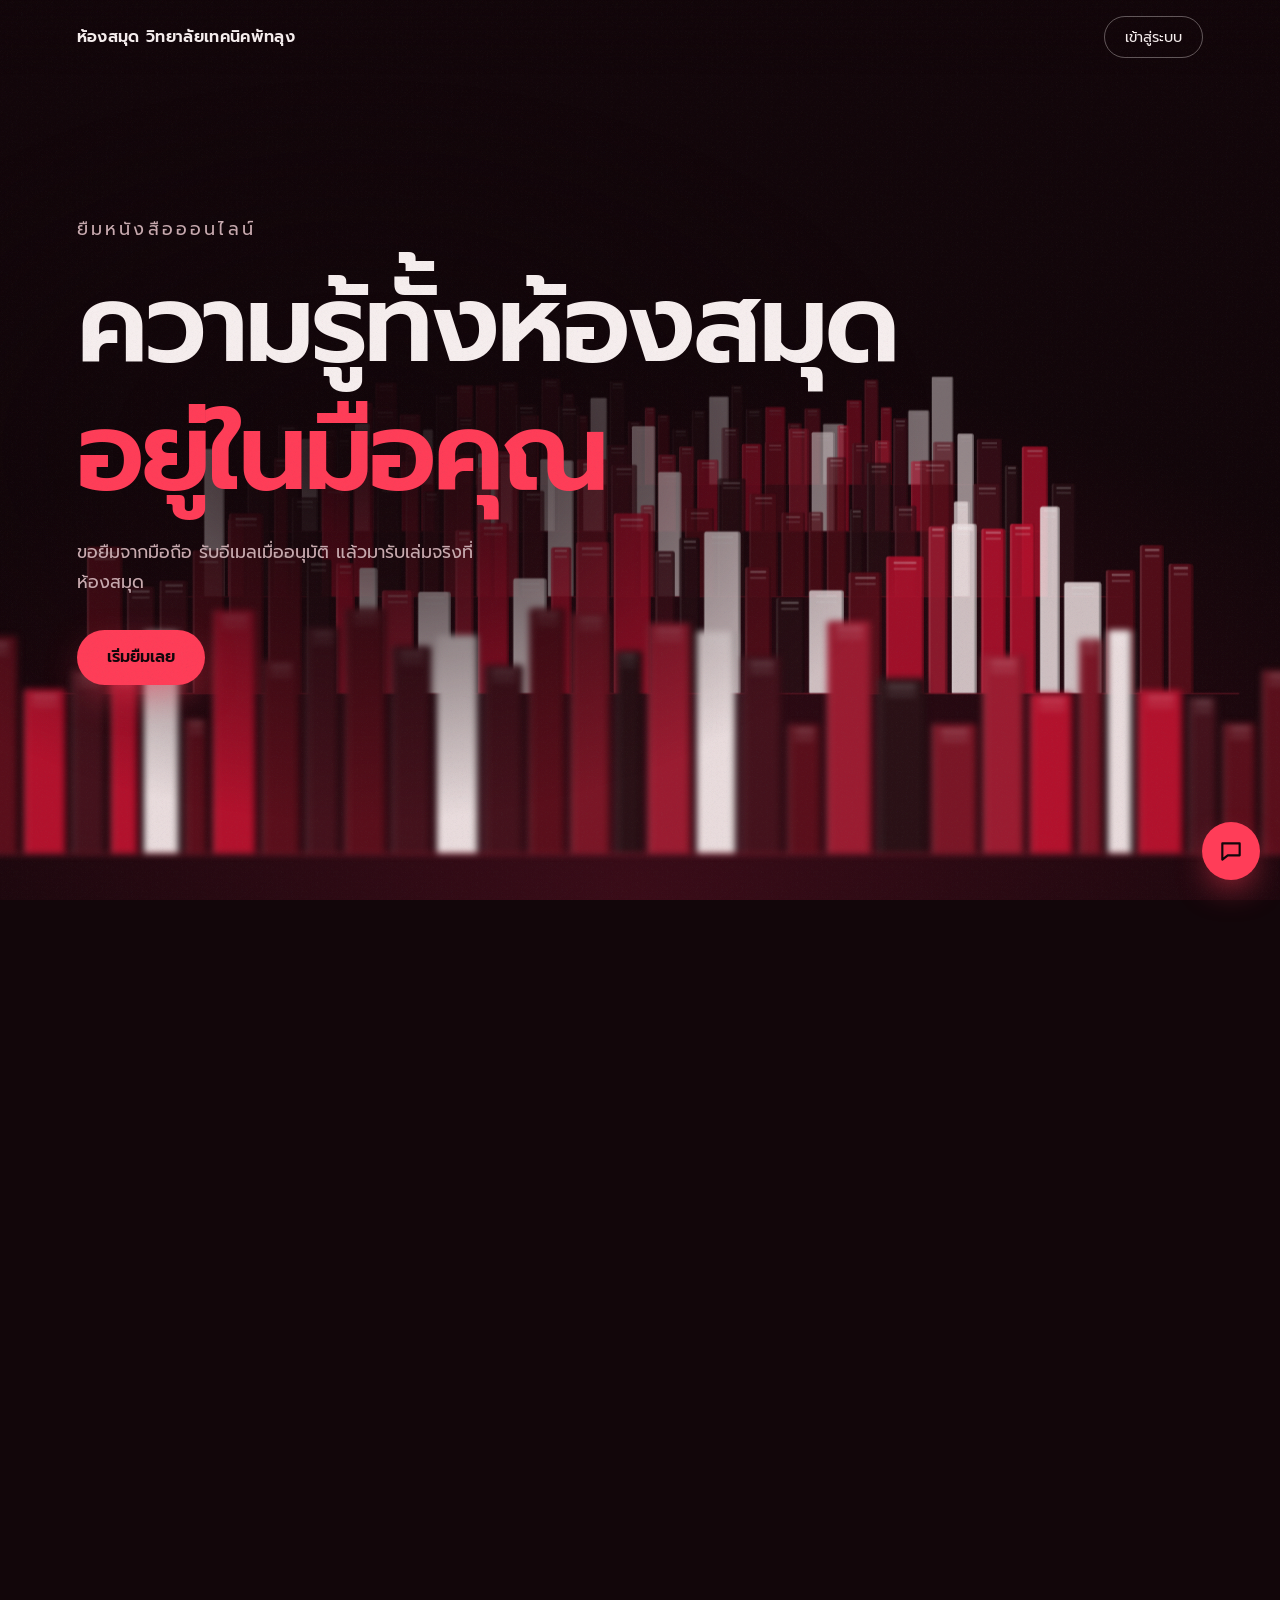
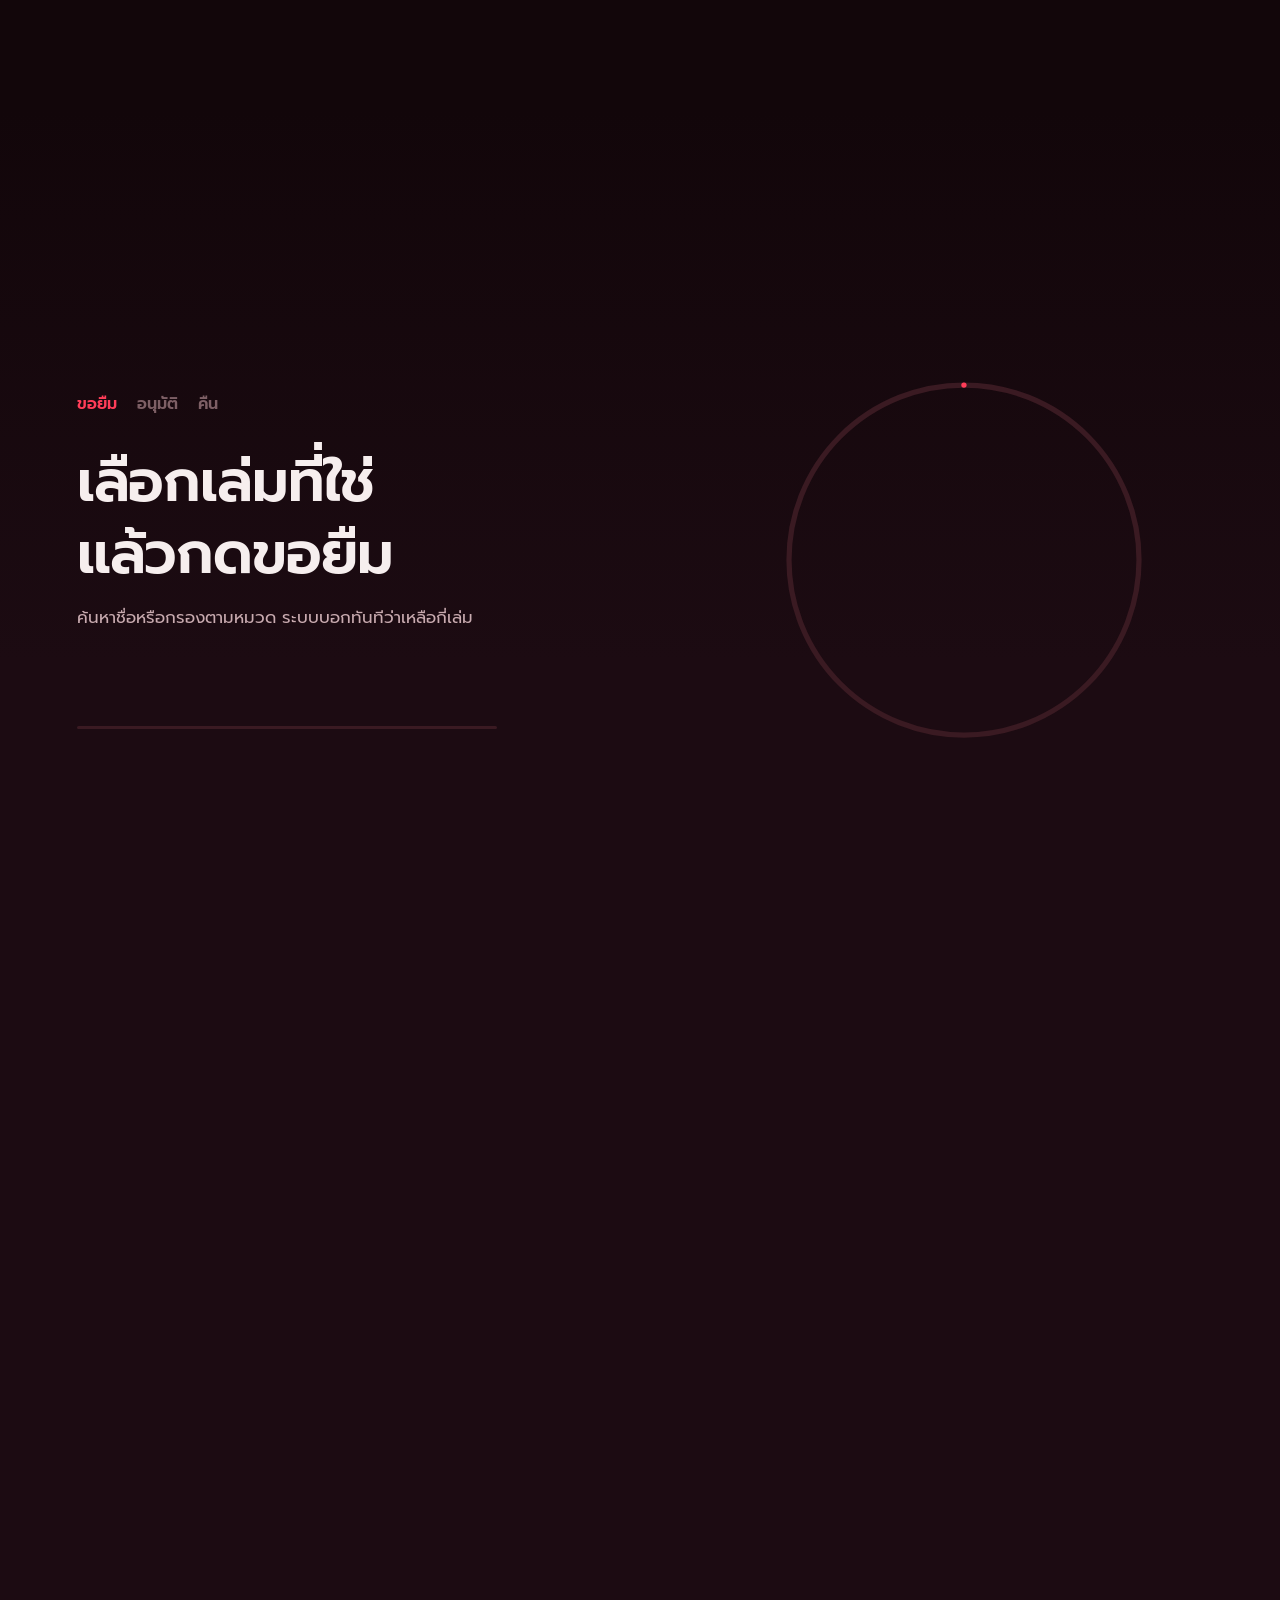
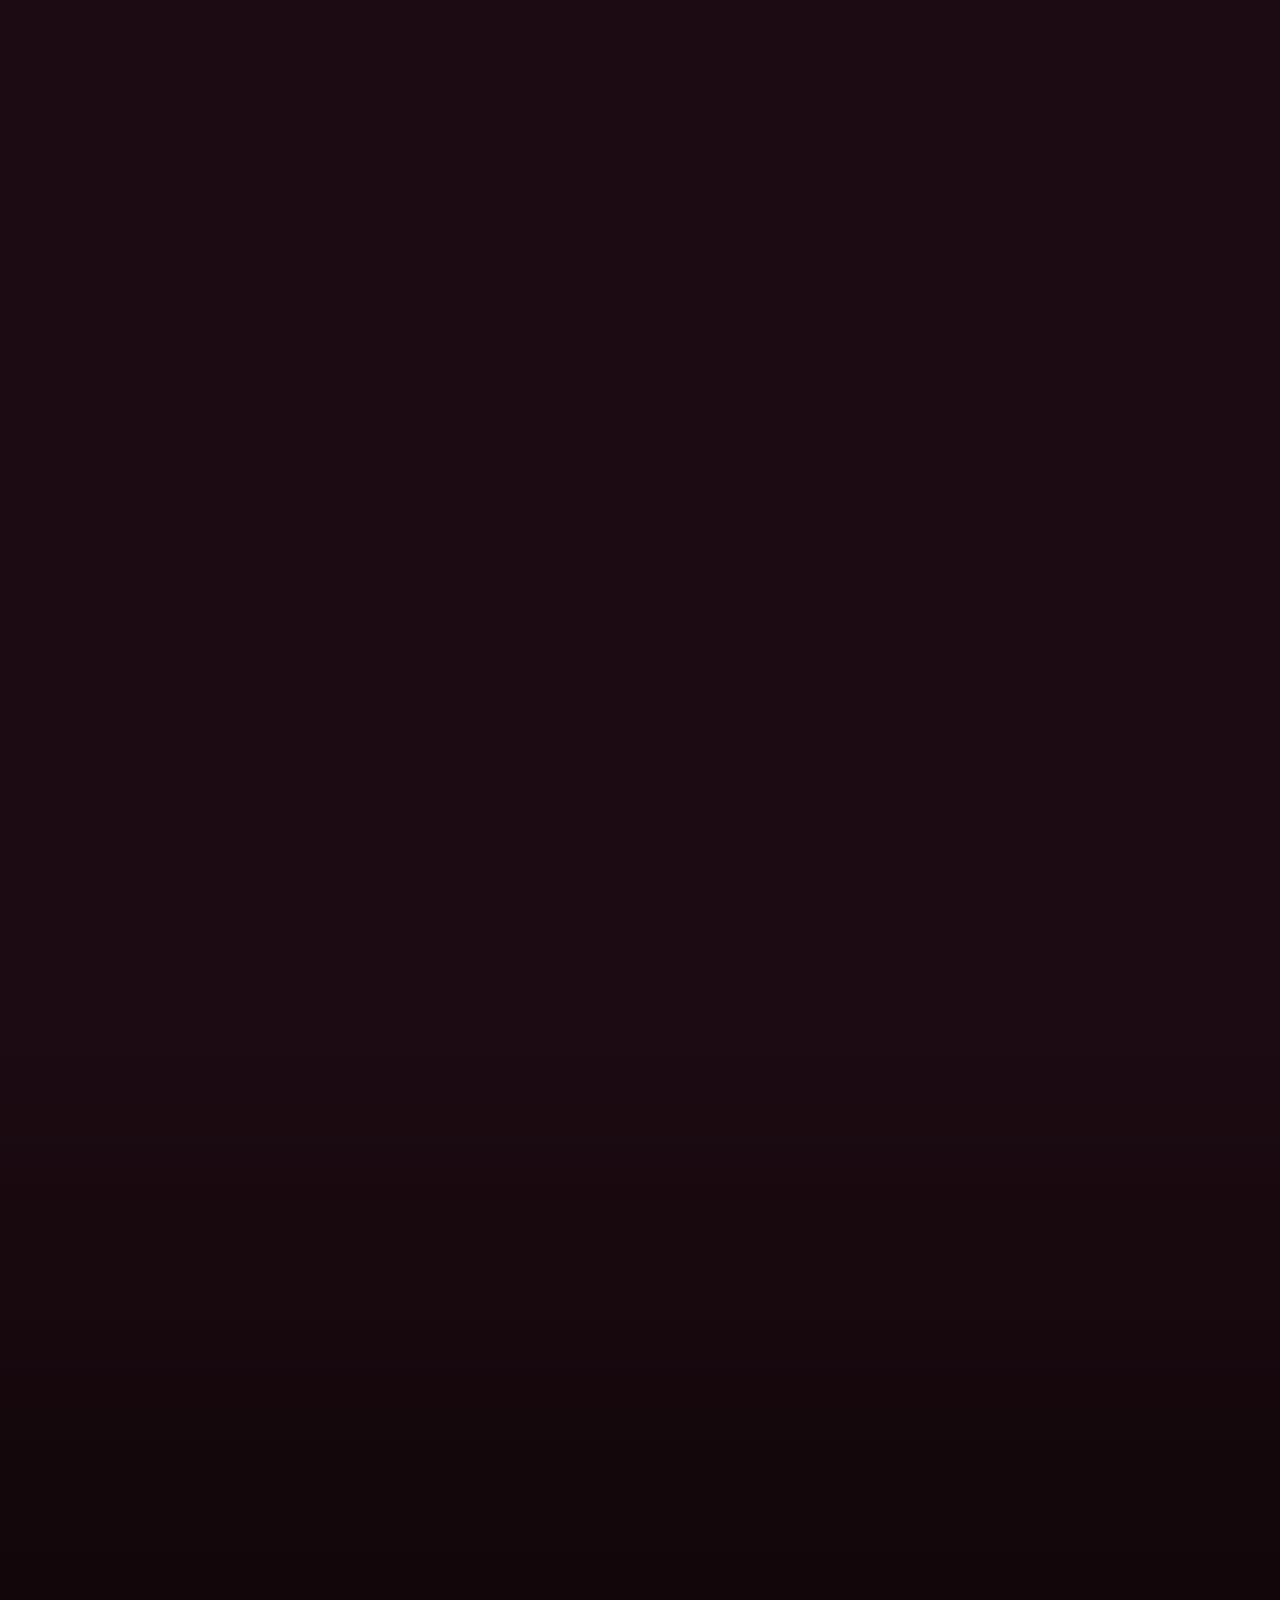
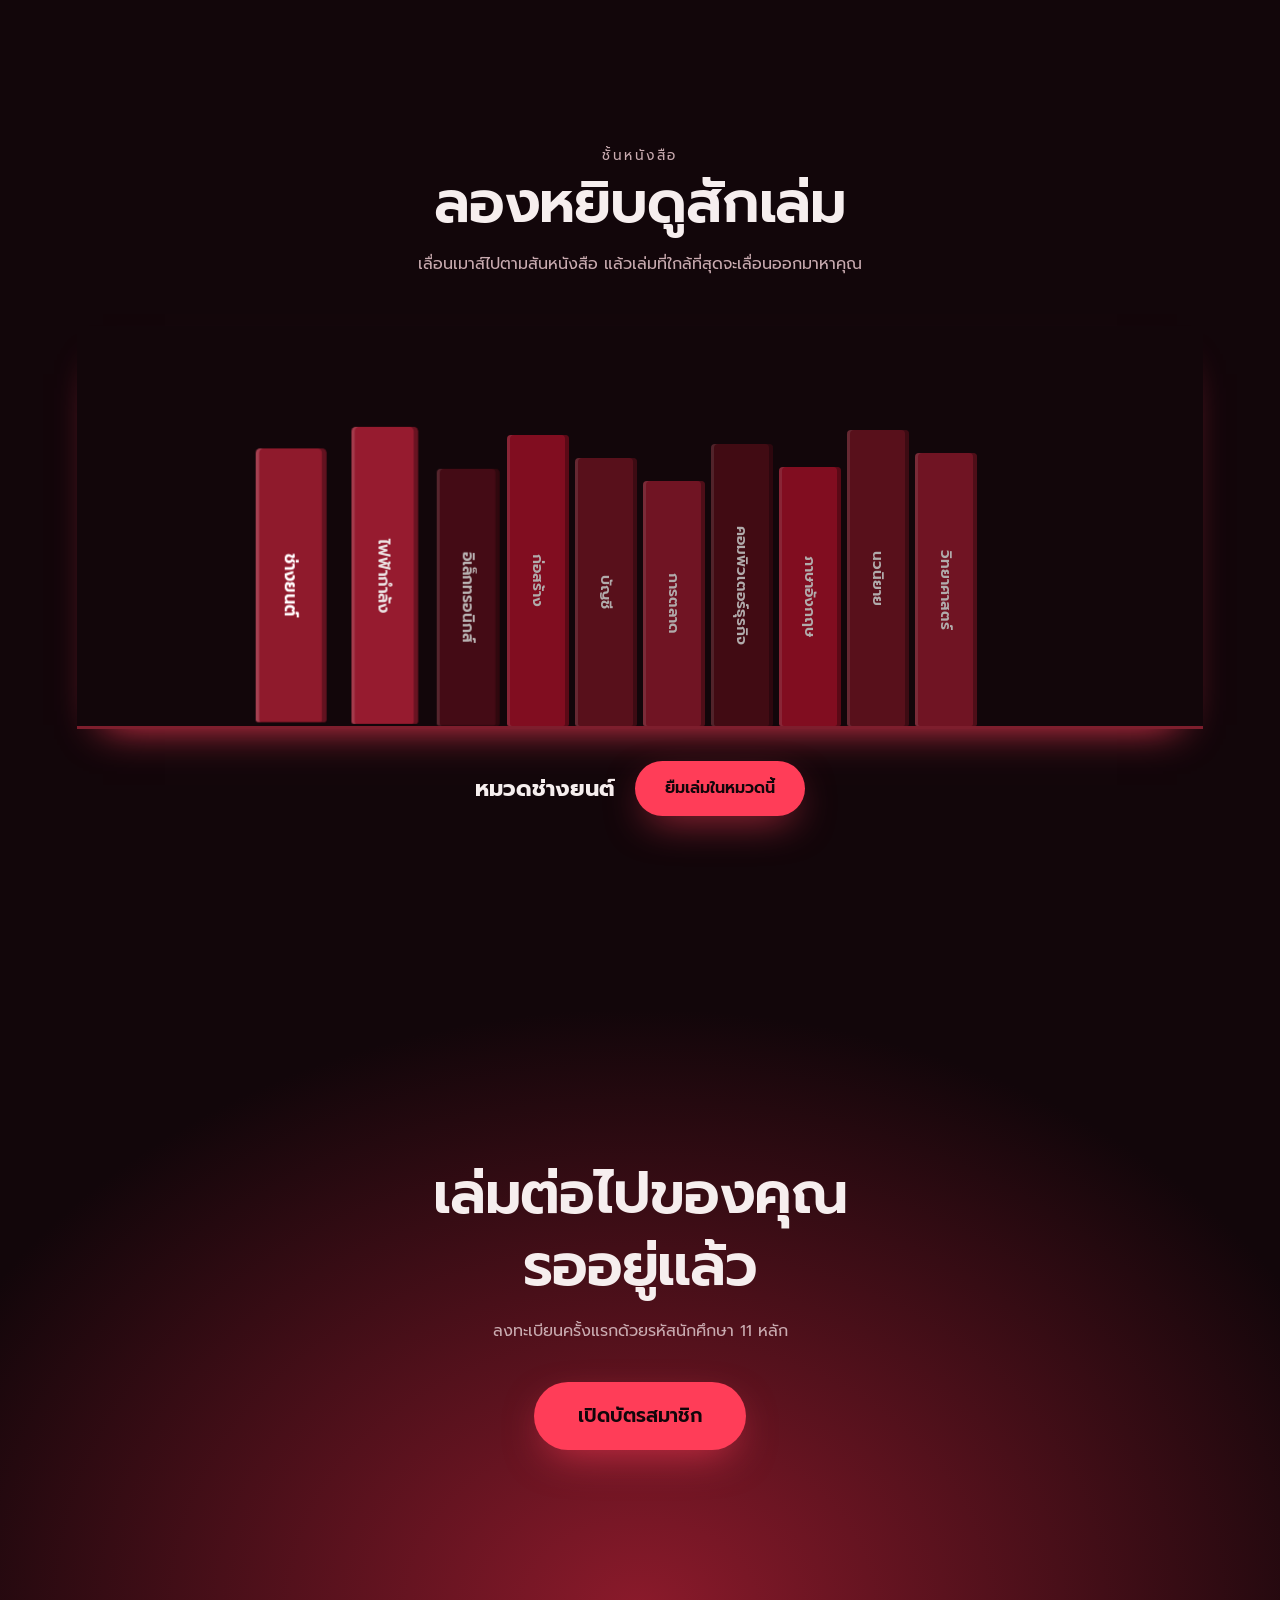
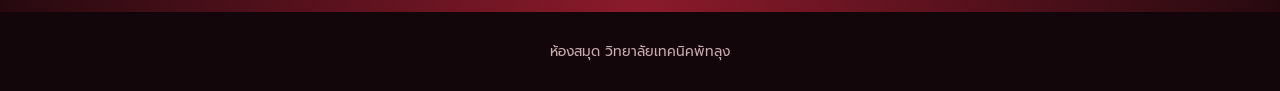
<file: index.html>
<!doctype html><html lang="th"><head><meta charset="utf-8"><meta name="viewport" content="width=device-width,initial-scale=1"><meta name="theme-color" content="#12060a"><title>ห้องสมุด วิทยาลัยเทคนิคพัทลุง</title>
<link href="https://fonts.googleapis.com/css2?family=Prompt:wght@400;600&display=swap" rel="stylesheet">
<style>
:root{--bg:#12060a;--bg2:#1c0b12;--ink:#f6eeee;--mut:#c9abb0;--red:#ff3d58;--wine:#8b1a2b;--p:0;--f:0;--mx:0;--my:0}
*{box-sizing:border-box;margin:0}html{scroll-behavior:smooth}
body{background:var(--bg);color:var(--ink);font-family:Prompt,'Noto Sans Thai',sans-serif;line-height:1.7;overflow-x:hidden}
body::after{content:"";position:fixed;inset:0;pointer-events:none;opacity:.07;z-index:20;background:url("data:image/svg+xml,%3Csvg xmlns='http://www.w3.org/2000/svg' width='160' height='160'%3E%3Cfilter id='n'%3E%3CfeTurbulence baseFrequency='.8'/%3E%3C/filter%3E%3Crect width='100%25' height='100%25' filter='url(%23n)'/%3E%3C/svg%3E")}
a{color:inherit;text-decoration:none}
.nv{position:fixed;top:0;left:0;right:0;z-index:10;display:flex;justify-content:space-between;align-items:center;padding:16px 6vw;background:linear-gradient(rgba(18,6,10,.85),transparent)}
.nv b{font-weight:600;letter-spacing:.02em}
.nv a{border:1px solid rgba(246,238,238,.35);border-radius:99px;padding:8px 20px;font-size:.9rem;transition:.2s}.nv a:hover{background:var(--ink);color:var(--bg)}
.eye{color:var(--mut);font-size:.85rem;letter-spacing:.18em;margin-bottom:16px}
.btn{display:inline-block;background:var(--red);color:var(--bg);font-weight:600;border-radius:99px;padding:14px 30px;transition:transform .2s,box-shadow .3s;box-shadow:0 14px 40px -12px rgba(255,61,88,.7)}
.btn:hover{transform:translate(var(--tx,0),var(--ty,0)) scale(1.04)}
/* hero: camera flies down the aisle */
.hero{height:190vh}.pin{position:sticky;top:0;height:100vh;overflow:hidden}
.stage{position:absolute;inset:0;perspective:800px;background:radial-gradient(70% 60% at 50% 100%,#3a0c18,var(--bg))}
.world{position:absolute;inset:0;transform-style:preserve-3d;transform:translateZ(calc(var(--p)*640px)) rotateX(calc(var(--my)*3deg)) rotateY(calc(var(--mx)*4deg))}
.row{position:absolute;left:-12%;right:-12%;bottom:calc(5vh + var(--r)*9vh);display:flex;gap:6px;align-items:flex-end;justify-content:center;transform:translateZ(var(--z));filter:blur(var(--b));border-bottom:2px solid rgba(255,61,88,.35);opacity:calc(1 - var(--r)*.13)}
.row:first-child{opacity:calc(1 - var(--p)*1.8)}
.row i{flex:none;width:var(--w);height:var(--h);background:var(--c);border-radius:3px 3px 1px 1px;box-shadow:inset 3px 0 0 rgba(255,255,255,.1),inset -3px 0 0 rgba(0,0,0,.28)}
.row i::after{content:"";display:block;margin:14% auto 0;width:60%;height:3px;background:rgba(255,255,255,.32);box-shadow:0 8px 0 rgba(255,255,255,.18)}
.stage::after{content:"";position:absolute;inset:0;background:radial-gradient(ellipse 60% 55% at 28% 50%,rgba(18,6,10,.88),transparent 75%)}
.copy{position:absolute;inset:0;z-index:2;display:grid;align-content:center;padding:0 6vw;opacity:calc(1 - var(--p)*2.1);transform:translateY(calc(var(--p)*-50px));filter:blur(calc(var(--p)*8px))}
h1{font-size:clamp(2.6rem,8.5vw,7rem);line-height:1.18;font-weight:600;letter-spacing:-.03em}h1 em{font-style:normal;color:var(--red)}
.copy p{max-width:34ch;color:var(--mut);margin:20px 0 32px;font-size:1.1rem}
/* chapters: the scroll advances the argument */
.flow{height:340vh;background:linear-gradient(var(--bg),var(--bg2) 18%,var(--bg2) 82%,var(--bg))}
.flow .pin{display:grid;grid-template-columns:1.1fr .9fr;align-items:center;gap:5vw;padding:0 6vw}
.tabs2{display:flex;gap:20px;margin-bottom:28px}.tabs2 span{color:#7d5f65;transition:.4s;font-weight:600}
.steps{position:relative;height:260px}
.steps article{position:absolute;inset:0;opacity:0;transform:translateY(28px);filter:blur(6px);transition:.6s}
h2{font-size:clamp(1.9rem,5vw,3.6rem);line-height:1.25;font-weight:600;letter-spacing:-.02em}
.steps p{color:var(--mut);margin-top:14px;max-width:40ch;font-size:1.05rem}
#pin[data-i="0"] article:nth-child(1),#pin[data-i="1"] article:nth-child(2),#pin[data-i="2"] article:nth-child(3){opacity:1;transform:none;filter:none}
#pin[data-i="0"] .tabs2 span:nth-child(1),#pin[data-i="1"] .tabs2 span:nth-child(2),#pin[data-i="2"] .tabs2 span:nth-child(3){color:var(--red)}
.rail{height:3px;background:#3a1a22;border-radius:9px;max-width:420px;margin-top:20px}.rail i{display:block;height:100%;width:calc(var(--f)*100%);background:var(--red);border-radius:9px}
.vis{position:relative;aspect-ratio:1;max-width:420px;justify-self:center;width:100%}
.vis svg{position:absolute;inset:0;width:100%;height:100%;fill:none;stroke:var(--ink);stroke-width:1.5;stroke-linecap:round;stroke-linejoin:round}
.vis .ico{opacity:0;transform:scale(.85);transition:.6s;transform-origin:center}
#pin[data-i="0"] .ico:nth-of-type(1),#pin[data-i="1"] .ico:nth-of-type(2),#pin[data-i="2"] .ico:nth-of-type(3){opacity:1;transform:none}
.ring{stroke:var(--red);stroke-width:3;stroke-dasharray:628;stroke-dashoffset:calc(628 - var(--f)*628);transform:rotate(-90deg);transform-origin:center}
/* signature: pull a spine off the shelf */
.shelf{padding:18vh 6vw 14vh;text-align:center;background:var(--bg)}
.shelf p{color:var(--mut);margin:12px auto 0;max-width:46ch}
.wrap{margin-top:48px;border-bottom:3px solid rgba(255,61,88,.45);box-shadow:0 22px 40px -26px var(--red)}
.rack{display:flex;justify-content:center;gap:6px;perspective:1300px;height:400px;align-items:flex-end;padding:70px 4vw 0;overflow-x:auto}
.sp{flex:none;width:62px;height:calc(240px + var(--h)*1px);background:var(--c);border:0;border-radius:4px 4px 2px 2px;color:var(--ink);font:600 .95rem Prompt,sans-serif;writing-mode:vertical-rl;padding:18px 0;cursor:pointer;box-shadow:inset 3px 0 0 rgba(255,255,255,.14),inset -4px 0 0 rgba(0,0,0,.3);transform:translateZ(calc(var(--d,0)*160px)) translateY(calc(var(--d,0)*-28px));transition:transform .25s ease-out,filter .25s;filter:brightness(calc(.72 + var(--d,0)*.45))}
.read{margin-top:32px;display:flex;gap:20px;justify-content:center;align-items:center;flex-wrap:wrap}.read b{font-size:1.4rem}
/* close */
.end{text-align:center;padding:24vh 6vw 18vh;background:radial-gradient(60% 90% at 50% 100%,var(--wine),var(--bg))}
.end p{color:var(--mut);margin:16px 0 36px}.end .btn{font-size:1.2rem;padding:18px 44px}
footer{padding:28px 6vw;color:var(--mut);font-size:.85rem;text-align:center;background:var(--bg)}
@media(max-width:800px){.flow .pin{grid-template-columns:1fr;align-content:center;gap:12px}.vis{order:-1;max-width:200px}.steps{height:230px}.sp{width:52px}}
@media(prefers-reduced-motion:reduce){*{transition:none!important}}
</style></head><body>
<nav class="nv"><b>ห้องสมุด วิทยาลัยเทคนิคพัทลุง</b><a href="login.html">เข้าสู่ระบบ</a></nav>
<header class="hero" id="hero"><div class="pin"><div class="stage"><div class="world" id="world"></div></div>
<div class="copy"><p class="eye" style="margin:0 0 16px">ยืมหนังสือออนไลน์</p><h1>ความรู้ทั้งห้องสมุด<br><em>อยู่ในมือคุณ</em></h1><p>ขอยืมจากมือถือ รับอีเมลเมื่ออนุมัติ แล้วมารับเล่มจริงที่ห้องสมุด</p><div><a class="btn" href="login.html">เริ่มยืมเลย</a></div></div></div></header>
<section class="flow" id="flow"><div class="pin" id="pin" data-i="0"><div><div class="tabs2"><span>ขอยืม</span><span>อนุมัติ</span><span>คืน</span></div>
<div class="steps"><article><h2>เลือกเล่มที่ใช่<br>แล้วกดขอยืม</h2><p>ค้นหาชื่อหรือกรองตามหมวด ระบบบอกทันทีว่าเหลือกี่เล่ม</p></article>
<article><h2>แอดมินอนุมัติ<br>อีเมลถึงคุณ</h2><p>เลขที่การยืม วันยืม และวันคืน ส่งเข้าอีเมลของคุณทันที</p></article>
<article><h2>รับเล่มจริง<br>คืนตามกำหนด</h2><p>คืนที่ห้องสมุด แอดมินกดรับคืน คุณได้อีเมลยืนยันอีกครั้ง</p></article></div>
<div class="rail"><i></i></div></div>
<div class="vis"><svg viewBox="0 0 240 240"><circle cx="120" cy="120" r="100" stroke="#3a1a22" stroke-width="3"/><circle class="ring" cx="120" cy="120" r="100"/></svg>
<svg class="ico" viewBox="0 0 24 24" style="padding:30%"><path d="M4 4h12a4 4 0 014 4v13H8a4 4 0 01-4-4zM4 17a4 4 0 014-4h12"/></svg>
<svg class="ico" viewBox="0 0 24 24" style="padding:30%"><path d="M5 12l5 5 9-10"/></svg>
<svg class="ico" viewBox="0 0 24 24" style="padding:30%"><path d="M9 14L4 9l5-5M4 9h10a6 6 0 010 12h-3"/></svg></div></div></section>
<section class="shelf"><p class="eye">ชั้นหนังสือ</p><h2>ลองหยิบดูสักเล่ม</h2><p>เลื่อนเมาส์ไปตามสันหนังสือ แล้วเล่มที่ใกล้ที่สุดจะเลื่อนออกมาหาคุณ</p>
<div class="wrap"><div class="rack" id="rack"></div></div>
<div class="read"><b id="cat"></b><a class="btn" href="login.html">ยืมเล่มในหมวดนี้</a></div></section>
<section class="end"><h2>เล่มต่อไปของคุณ<br>รออยู่แล้ว</h2><p>ลงทะเบียนครั้งแรกด้วยรหัสนักศึกษา 11 หลัก</p><a class="btn" id="cta" href="login.html">เปิดบัตรสมาชิก</a></section>
<footer>ห้องสมุด วิทยาลัยเทคนิคพัทลุง</footer>
<script>
const D=document,E=D.documentElement.style,R=matchMedia('(prefers-reduced-motion:reduce)').matches,mob=innerWidth<720,cl=v=>Math.min(1,Math.max(0,v));
const pal=['#7a1626','#9b1c31','#5a0f1b','#b3122d','#e9dcdd','#2a1116','#44121c'],rd=(a,b)=>a+Math.random()*(b-a);
const W=D.getElementById('world');
for(let r=0;r<(mob?3:5);r++){const row=D.createElement('div');row.className='row';row.style.cssText=`--r:${r};--z:${-r*260}px;--b:${r?0:3}px`;
for(let k=0;k<(mob?16:34);k++){const s=D.createElement('i');s.style.cssText=`--w:${rd(22,50)}px;--h:${rd(120,250)}px;--c:${pal[Math.random()*pal.length|0]}`;row.append(s)}W.append(row)}
const hero=D.getElementById('hero'),flow=D.getElementById('flow'),pin=D.getElementById('pin');
function upd(){const p=R?0:cl(scrollY/(hero.offsetHeight-innerHeight)),f=cl(-flow.getBoundingClientRect().top/(flow.offsetHeight-innerHeight));
E.setProperty('--p',p.toFixed(3));E.setProperty('--f',f.toFixed(3));pin.dataset.i=Math.min(2,f*3|0)}
let t;addEventListener('scroll',()=>{t||(t=requestAnimationFrame(()=>{t=0;upd()}))},{passive:true});upd();
if(!R)addEventListener('pointermove',e=>{E.setProperty('--mx',(e.clientX/innerWidth*2-1).toFixed(3));E.setProperty('--my',(e.clientY/innerHeight*2-1).toFixed(3))},{passive:true});
const cats=['ช่างยนต์','ไฟฟ้ากำลัง','อิเล็กทรอนิกส์','ก่อสร้าง','บัญชี','การตลาด','คอมพิวเตอร์ธุรกิจ','ภาษาอังกฤษ','นวนิยาย','วิทยาศาสตร์'];
const rack=D.getElementById('rack'),cat=D.getElementById('cat');let sel=0;
const sp=cats.map((c,i)=>{const b=D.createElement('button');b.className='sp';b.textContent=c;b.style.cssText=`--h:${(i*37)%60};--c:${pal[i%4]}`;b.onclick=b.onfocus=()=>pick(i);rack.append(b);return b});
const lit=x=>sp.forEach((b,i)=>b.style.setProperty('--d',Math.max(0,1-Math.abs(i-x)/2.2).toFixed(2)));
function pick(i){sel=i;cat.textContent='หมวด'+cats[i];lit(i)}
rack.addEventListener('pointermove',e=>{const r=rack.getBoundingClientRect();lit((e.clientX-r.left)/r.width*cats.length-.5)});
rack.addEventListener('pointerleave',()=>lit(sel));pick(0);
const cta=D.getElementById('cta');if(!R)D.querySelector('.end').addEventListener('pointermove',e=>{const r=cta.getBoundingClientRect();cta.style.setProperty('--tx',((e.clientX-r.left-r.width/2)*.12).toFixed(1)+'px');cta.style.setProperty('--ty',((e.clientY-r.top-r.height/2)*.18).toFixed(1)+'px')});
</script><script src="extras.js"></script></body></html>
</file>
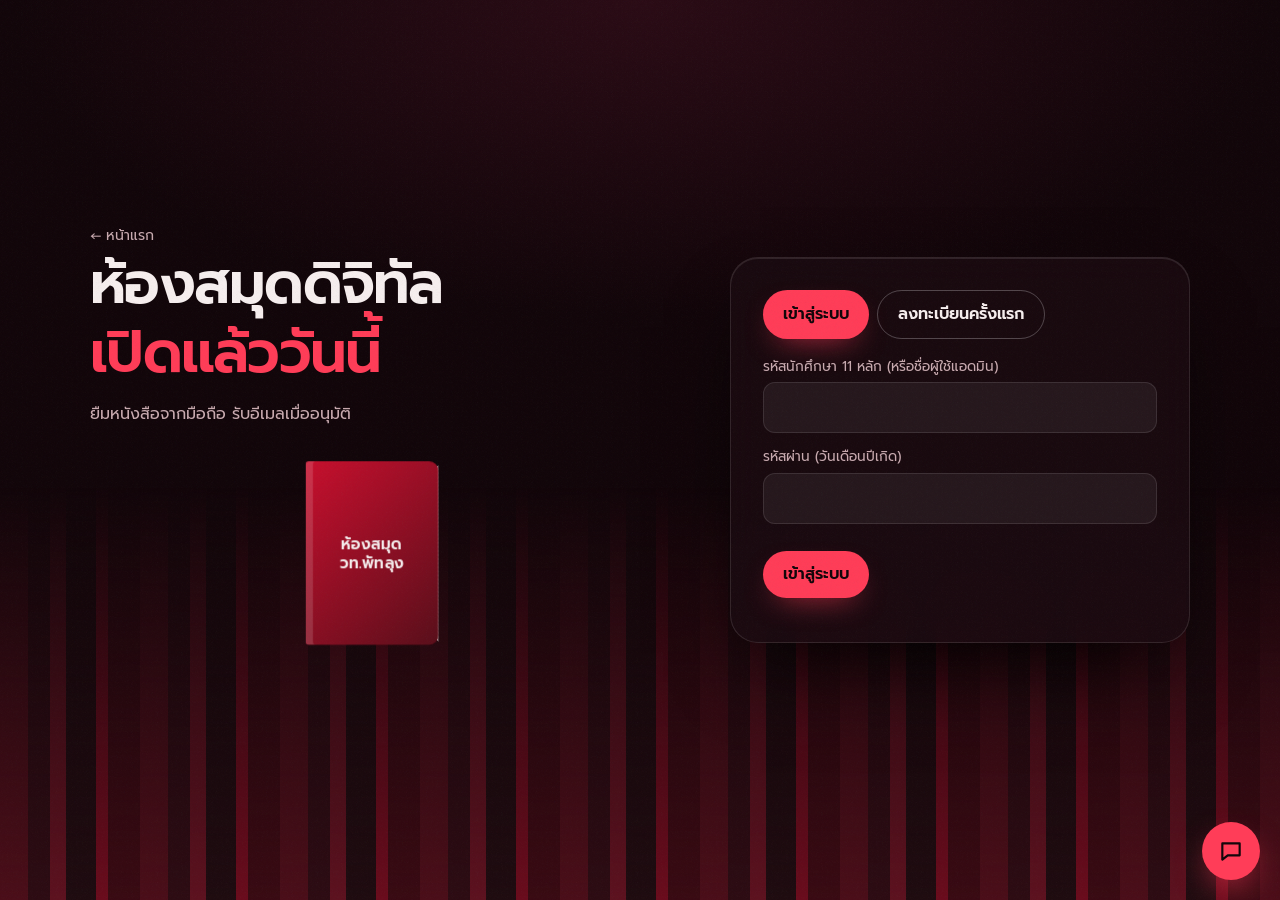
<file: Admin.html>
<!doctype html><html lang="th"><head><meta charset="utf-8"><meta name="viewport" content="width=device-width,initial-scale=1"><title>จัดการระบบ</title><link href="https://fonts.googleapis.com/css2?family=Prompt:wght@400;600&display=swap" rel="stylesheet"><link rel="stylesheet" href="style.css"></head><body><main>
<div class="tabs noprint"><button class="btn" onclick="show('req')">คำขอ</button><button class="btn g" onclick="show('items')">จัดการรายการ</button><button class="btn g" onclick="show('users')">ผู้ใช้</button><button class="btn g" onclick="show('rep')">รายงาน PDF</button></div><div id="v"></div></main>
<script src="app.js"></script><script>
guard('admin');nav('Admin.html');let loans=[],books=[],users={};
const ST={pending:'รออนุมัติ',borrowed:'กำลังยืม',returned:'คืนแล้ว',rejected:'ไม่อนุมัติ'};
async function ref(){[loans,books,users]=(await Promise.all([load('loans',[]),load('books',[]),load('users',{})])).map(x=>x.d)}
async function show(t){try{await ref();window[t+'V']()}catch(e){$('#v').textContent=e.message}}
function reqV(){$('#v').innerHTML=`<div class="wrap"><table><tr><th>เลขที่</th><th>ผู้ยืม</th><th>รายการ</th><th>ยืม</th><th>กำหนดคืน</th><th>สถานะ</th><th></th></tr>${loans.slice().reverse().map(l=>`<tr><td>${l.no}</td><td>${esc(l.name)}<br>${l.level}</td><td>${esc(l.item)}</td><td>${th(l.borrowDate)}</td><td>${th(l.due)}</td><td><span class="tag">${ST[l.status]}</span></td><td>${l.status=='pending'?`<button class="btn" onclick="setL('${l.no}','borrowed')">${ic('check')}อนุมัติ</button> <button class="btn g" onclick="setL('${l.no}','rejected')">ปฏิเสธ</button>`:l.status=='borrowed'?`<button class="btn" onclick="setL('${l.no}','returned')">${ic('check')}รับคืน</button>`:''}</td></tr>`).join('')}</table></div>`}
async function setL(no,st){let x;try{await upd('loans',[],d=>{x=d.find(y=>y.no==no);x.status=st;if(st=='returned'){x.retDate=today();x.retNo='R'+no.slice(1)}});
const e=(users[x.uid]||{}).email,b={'เลขที่การยืม':x.no,'ชื่อผู้ยืม':x.name,'ระดับชั้น':x.level,'กลุ่มเรียน':x.group,'แผนกวิชา':x.dept,'สาขาวิชา':x.major};
if(st=='borrowed')mail(e,'อนุมัติการยืม',{...b,'รายละเอียดที่ยืม':x.item,'วันที่ยืม':th(x.borrowDate),'วันที่คืน':th(x.due)});
if(st=='returned')mail(e,'การคืนสำเร็จ',{'เรื่อง':'การคืน','เลขที่การคืน':x.retNo,'เลขอ้างอิงการยืม':x.no,...b,'วันที่ยืม':th(x.borrowDate),'วันที่ต้องคืน':th(x.due),'วันที่คืนสำเร็จ':th(x.retDate)});
show('req')}catch(e){alert(e.message)}}
function itemsV(){$('#v').innerHTML=`<form class="row card" id="af"><div><label>ชื่อ</label><input id="n" required></div><div><label>ประเภท</label><input id="ty"></div><div><label>จำนวน</label><input id="q" type="number" min="1" value="1"></div><button class="btn">${ic('plus')}เพิ่ม</button></form><br><div class="wrap"><table><tr><th>ชื่อ</th><th>ประเภท</th><th>จำนวน</th><th></th></tr>${books.map(b=>`<tr><td>${esc(b.title)}</td><td>${esc(b.type)}</td><td>${b.qty}</td><td><button class="btn g" onclick="edB('${b.id}')">${ic('edit')}แก้ไข</button> <button class="btn g" onclick="rmB('${b.id}')">${ic('trash')}ลบ</button></td></tr>`).join('')}</table></div>`;
$('#af').onsubmit=async e=>{e.preventDefault();await upd('books',[],d=>{d.push({id:'B'+Date.now(),title:$('#n').value,type:$('#ty').value,qty:+$('#q').value})});show('items')}}
async function edB(id){const b=books.find(x=>x.id==id),t=prompt('ชื่อ',b.title);if(t===null)return;const q=prompt('จำนวน',b.qty);await upd('books',[],d=>{const x=d.find(y=>y.id==id);x.title=t;x.qty=+q||x.qty});show('items')}
async function rmB(id){if(confirm('ลบรายการนี้?')){await upd('books',[],d=>d.filter(y=>y.id!=id));show('items')}}
function usersV(){const U=Object.entries(users);$('#v').innerHTML=`<div class="wrap"><table><tr><th>รหัสนักศึกษา</th><th>ชื่อ</th><th>ระดับ</th><th>แผนก</th><th>อีเมล</th><th></th></tr>${U.map(([k,u])=>`<tr><td>${k}</td><td>${esc(u.first+' '+u.last)}</td><td>${u.level}</td><td>${esc(u.dept)}</td><td>${esc(u.email)}</td><td><button class="btn g" onclick="rmU('${k}')">${ic('trash')}ลบ</button></td></tr>`).join('')||'<tr><td colspan=6>ยังไม่มีผู้ใช้</td></tr>'}</table></div>`}
async function rmU(k){if(confirm('ลบผู้ใช้นี้? ประวัติการยืมจะยังอยู่')){await upd('users',{},u=>{delete u[k]});show('users')}}
function repV(){$('#v').innerHTML=`<div class="row noprint card"><div><label>รายงานแบบ</label><select id="m"><option value="10">รายวัน</option><option value="7">รายเดือน</option><option value="4">รายปี</option></select></div><div><label>วันที่อ้างอิง</label><input type="date" id="d" value="${today()}"></div><button class="btn" onclick="rep()">${ic('file')}สร้างรายงาน</button><button class="btn g" onclick="print()">บันทึกเป็น PDF</button></div><div id="r"></div>`;rep()}
function rep(){const n=+$('#m').value,k=$('#d').value.slice(0,n),B=loans.filter(l=>l.borrowDate.startsWith(k)&&['borrowed','returned'].includes(l.status)),R=loans.filter(l=>(l.retDate||'').startsWith(k));
const C=['no','name','level','group','dept','major'],h='<th>เลขที่การยืม</th><th>ชื่อผู้ยืม</th><th>ระดับชั้น</th><th>กลุ่มเรียน</th><th>แผนก</th><th>สาขา</th>';
$('#r').innerHTML=`<h1>รายงานการยืม (${th($('#d').value)})</h1><table><tr>${h}<th>รายละเอียดที่ยืม</th><th>วันที่ยืม</th></tr>${B.map(l=>`<tr>${C.map(c=>`<td>${esc(l[c])}</td>`).join('')}<td>${esc(l.item)}</td><td>${th(l.borrowDate)}</td></tr>`).join('')}</table><h1 style="margin-top:20px">รายงานการคืน</h1><table><tr><th>เลขที่การคืน</th><th>อ้างอิงการยืม</th>${h.replace('<th>เลขที่การยืม</th>','')}<th>วันที่ยืม</th><th>วันที่ต้องคืน</th><th>วันที่คืนสำเร็จ</th></tr>${R.map(l=>`<tr><td>${l.retNo}</td><td>${l.no}</td>${C.slice(1).map(c=>`<td>${esc(l[c])}</td>`).join('')}<td>${th(l.borrowDate)}</td><td>${th(l.due)}</td><td>${th(l.retDate)}</td></tr>`).join('')}</table>`}
show('req');
</script></body></html>
</file>
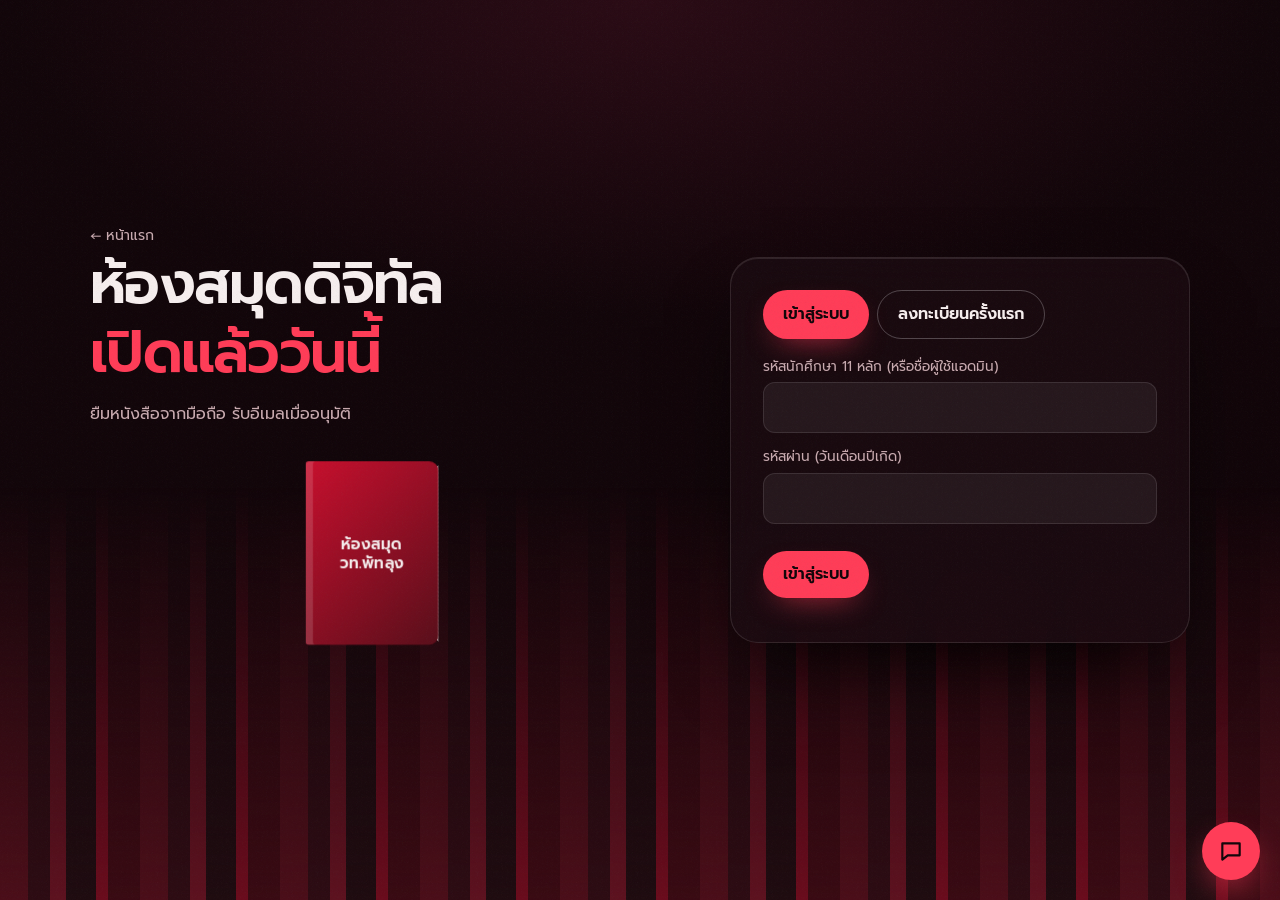
<file: borrow.html>
<!doctype html><html lang="th"><head><meta charset="utf-8"><meta name="viewport" content="width=device-width,initial-scale=1"><meta name="theme-color" content="#12060a"><title>ยืม-คืน</title><link href="https://fonts.googleapis.com/css2?family=Prompt:wght@400;600&display=swap" rel="stylesheet"><link rel="stylesheet" href="style.css"></head><body><main>
<section class="hero two"><div><small>ยินดีต้อนรับ</small><h1 id="hi"></h1><div class="pills" id="st"></div><div class="due"><input type="date" id="due" aria-label="วันที่ต้องการคืน"><span id="dueTh"></span></div></div>
<div class="b3w"><div class="b3"><i class="f">ห้องสมุด<br>วท.พัทลุง</i><i class="k"></i><i class="s"></i><i class="p"></i></div></div></section>
<div class="bar2"><input id="q" type="search" placeholder="ค้นหาชื่อรายการ"><div id="chips" class="tabs" style="margin:0"></div></div>
<div class="grid" id="g"><div class="card sk"></div><div class="card sk"></div><div class="card sk"></div></div></main>
<script src="app.js"></script><script>
const m=guard('user');nav('borrow.html');$('#hi').textContent=m.name;
const d=new Date();d.setDate(d.getDate()+7);$('#due').value=d.toISOString().slice(0,10);$('#due').min=today();
const showDue=()=>$('#dueTh').textContent='คืนวันที่ '+th($('#due').value);$('#due').onchange=showDue;showDue();
let items=[],loans=[],cat='ทั้งหมด',q='';const pal=['#7a1626','#b3122d','#5a0f1b','#9b1c31','#44121c'],hs=s=>[...s].reduce((a,c)=>a+c.charCodeAt(0),0)%5;
const left=i=>i.qty-loans.filter(l=>l.itemId==i.id&&['pending','borrowed'].includes(l.status)).length;
const toast=t=>{const e=document.createElement('div');e.className='toast';e.textContent=t;document.body.append(e);setTimeout(()=>e.remove(),2800)};
function draw(first){const mine=loans.filter(l=>l.uid==m.id),n=s=>mine.filter(l=>l.status==s).length;
$('#st').innerHTML=`<span class="pill">กำลังยืม <b class="n" data-n="${n('borrowed')}">0</b></span><span class="pill">รออนุมัติ <b class="n" data-n="${n('pending')}">0</b></span>`;
document.querySelectorAll('.n').forEach(e=>countUp(e,+e.dataset.n));
const cats=['ทั้งหมด',...new Set(items.map(i=>i.type).filter(Boolean))];
$('#chips').innerHTML=cats.map(c=>`<button class="chip ${c==cat?'on':''}" data-c="${esc(c)}">${esc(c)}</button>`).join('');
document.querySelectorAll('.chip').forEach(b=>b.onclick=()=>{cat=b.dataset.c;draw()});
const L=items.filter(i=>(cat=='ทั้งหมด'||i.type==cat)&&i.title.toLowerCase().includes(q));
$('#g').innerHTML=L.map((i,k)=>{const l=left(i),p=Math.max(0,Math.round(l/i.qty*100));
return `<article class="card it" data-tilt style="--d:${k*60}ms"><div class="cv" style="--c:${pal[hs(i.title)]}"><b>${esc(i.title)}</b><small>${esc(i.type||'ทั่วไป')}</small></div><div class="bar"><i style="width:${p}%"></i></div><div class="meta">เหลือ ${l} จาก ${i.qty}</div><button class="btn full" ${l<1?'disabled':''} onclick="req('${i.id}',this)">${ic('plus')}${l<1?'หมดชั่วคราว':'ขอยืม'}</button></article>`}).join('')||'<p class="mut">ไม่พบรายการ</p>'}
$('#q').oninput=e=>{q=e.target.value.trim().toLowerCase();draw()};
async function init(){[items,loans]=(await Promise.all([load('books',[]),load('loans',[])])).map(x=>x.d);draw()}
async function req(id,b){const i=items.find(x=>x.id==id);b.disabled=true;
try{const u=(await load('users',{})).d[m.id];await upd('loans',[],d=>{d.push({no:'L'+String(d.length+1).padStart(4,'0'),uid:m.id,name:u.first+' '+u.last,level:u.level,group:u.group,dept:u.dept,major:u.major,item:i.title,itemId:i.id,borrowDate:today(),due:$('#due').value,status:'pending'})});
flyBook(b,document.querySelector('.top a[href="History.html"]'));toast('ส่งคำขอแล้ว รอแอดมินอนุมัติ');await init()}catch(e){toast(e.message);b.disabled=false}}
init().catch(e=>$('#g').textContent=e.message);
</script></body></html>
</file>
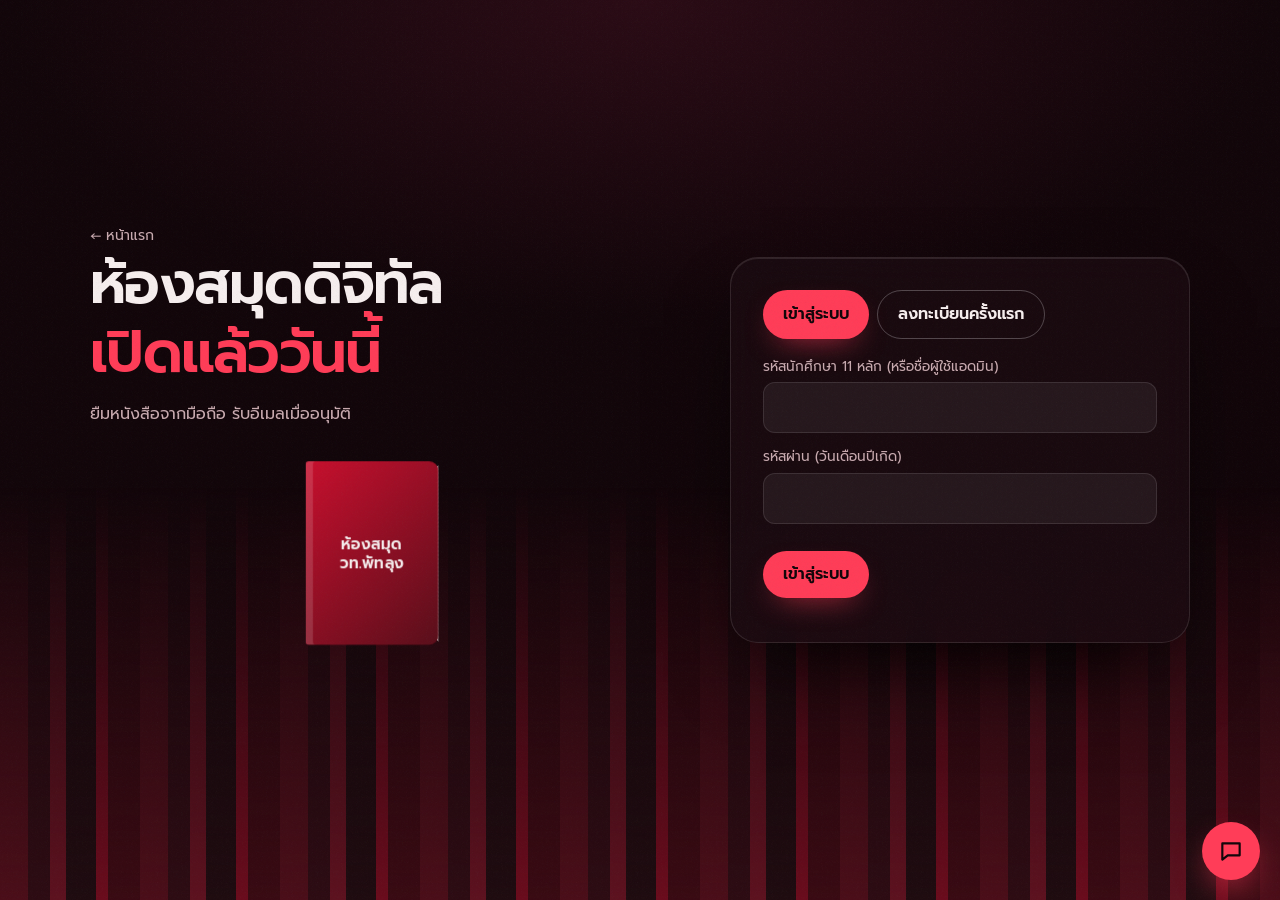
<file: History.html>
<!doctype html><html lang="th"><head><meta charset="utf-8"><meta name="viewport" content="width=device-width,initial-scale=1"><meta name="theme-color" content="#12060a"><title>ประวัติ</title><link href="https://fonts.googleapis.com/css2?family=Prompt:wght@400;600&display=swap" rel="stylesheet"><link rel="stylesheet" href="style.css"></head><body><main><h1>ประวัติการยืม-คืน</h1><div class="stats" id="s"></div><div id="t">กำลังโหลด...</div></main>
<script src="app.js"></script><script>
const m=guard('user');nav('History.html');const ST={pending:'รออนุมัติ',borrowed:'กำลังยืม',returned:'คืนแล้ว',rejected:'ไม่อนุมัติ'},PG={pending:0,borrowed:.5,returned:1};
load('loans',[]).then(({d})=>{const r=d.filter(l=>l.uid==m.id).reverse(),n=s=>r.filter(l=>l.status==s).length;
$('#s').innerHTML=[['ทั้งหมด',r.length],['กำลังยืม',n('borrowed')],['คืนแล้ว',n('returned')]].map(([t,v])=>`<div class="card stat"><b data-n="${v}">0</b><span>${t}</span></div>`).join('');
document.querySelectorAll('.stat b').forEach(e=>countUp(e,+e.dataset.n));
$('#t').innerHTML=r.map((l,k)=>{const late=l.status=='borrowed'&&l.due<today();
return `<article class="card tk" style="--d:${k*70}ms"><div class="tr"><div><b>${esc(l.item)}</b><p class="mut">เลขที่ ${l.no} · ยืม ${th(l.borrowDate)} · กำหนดคืน ${th(l.due)}${l.retDate?' · คืน '+th(l.retDate):''}</p></div><span class="tag ${l.status=='returned'?'ok':late?'bad':''}">${late?'เกินกำหนด':ST[l.status]}</span></div>${l.status=='rejected'?'':`<div class="sp2" data-pg="${PG[l.status]}"><span class="on">ขอยืม</span><span class="${l.status!='pending'?'on':''}">อนุมัติ</span><span class="${l.status=='returned'?'on':''}">คืนแล้ว</span></div>`}</article>`}).join('')||'<p class="mut">ยังไม่มีประวัติ ไปเลือกหนังสือเล่มแรกกันเลย</p>';
setTimeout(()=>document.querySelectorAll('.sp2').forEach(e=>e.style.setProperty('--pg',e.dataset.pg)),150)}).catch(e=>$('#t').textContent=e.message);
</script></body></html>
</file>
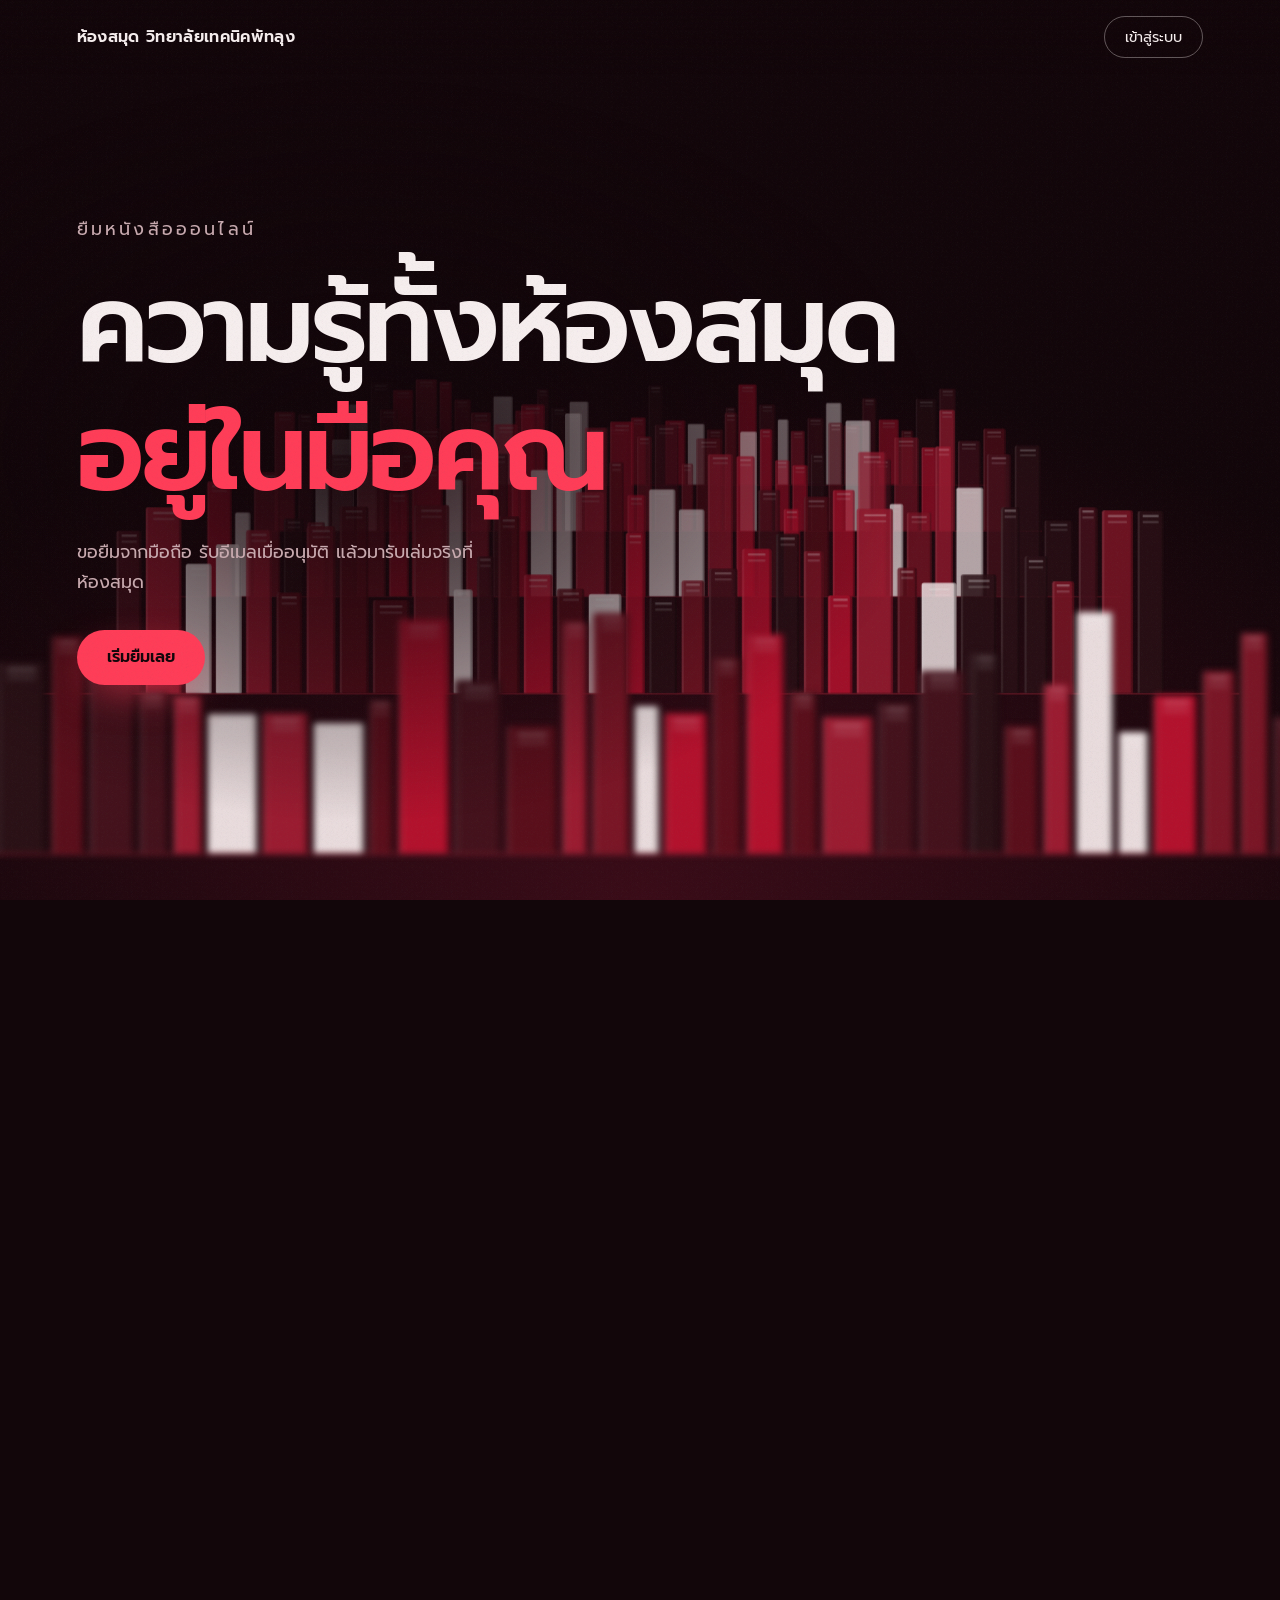
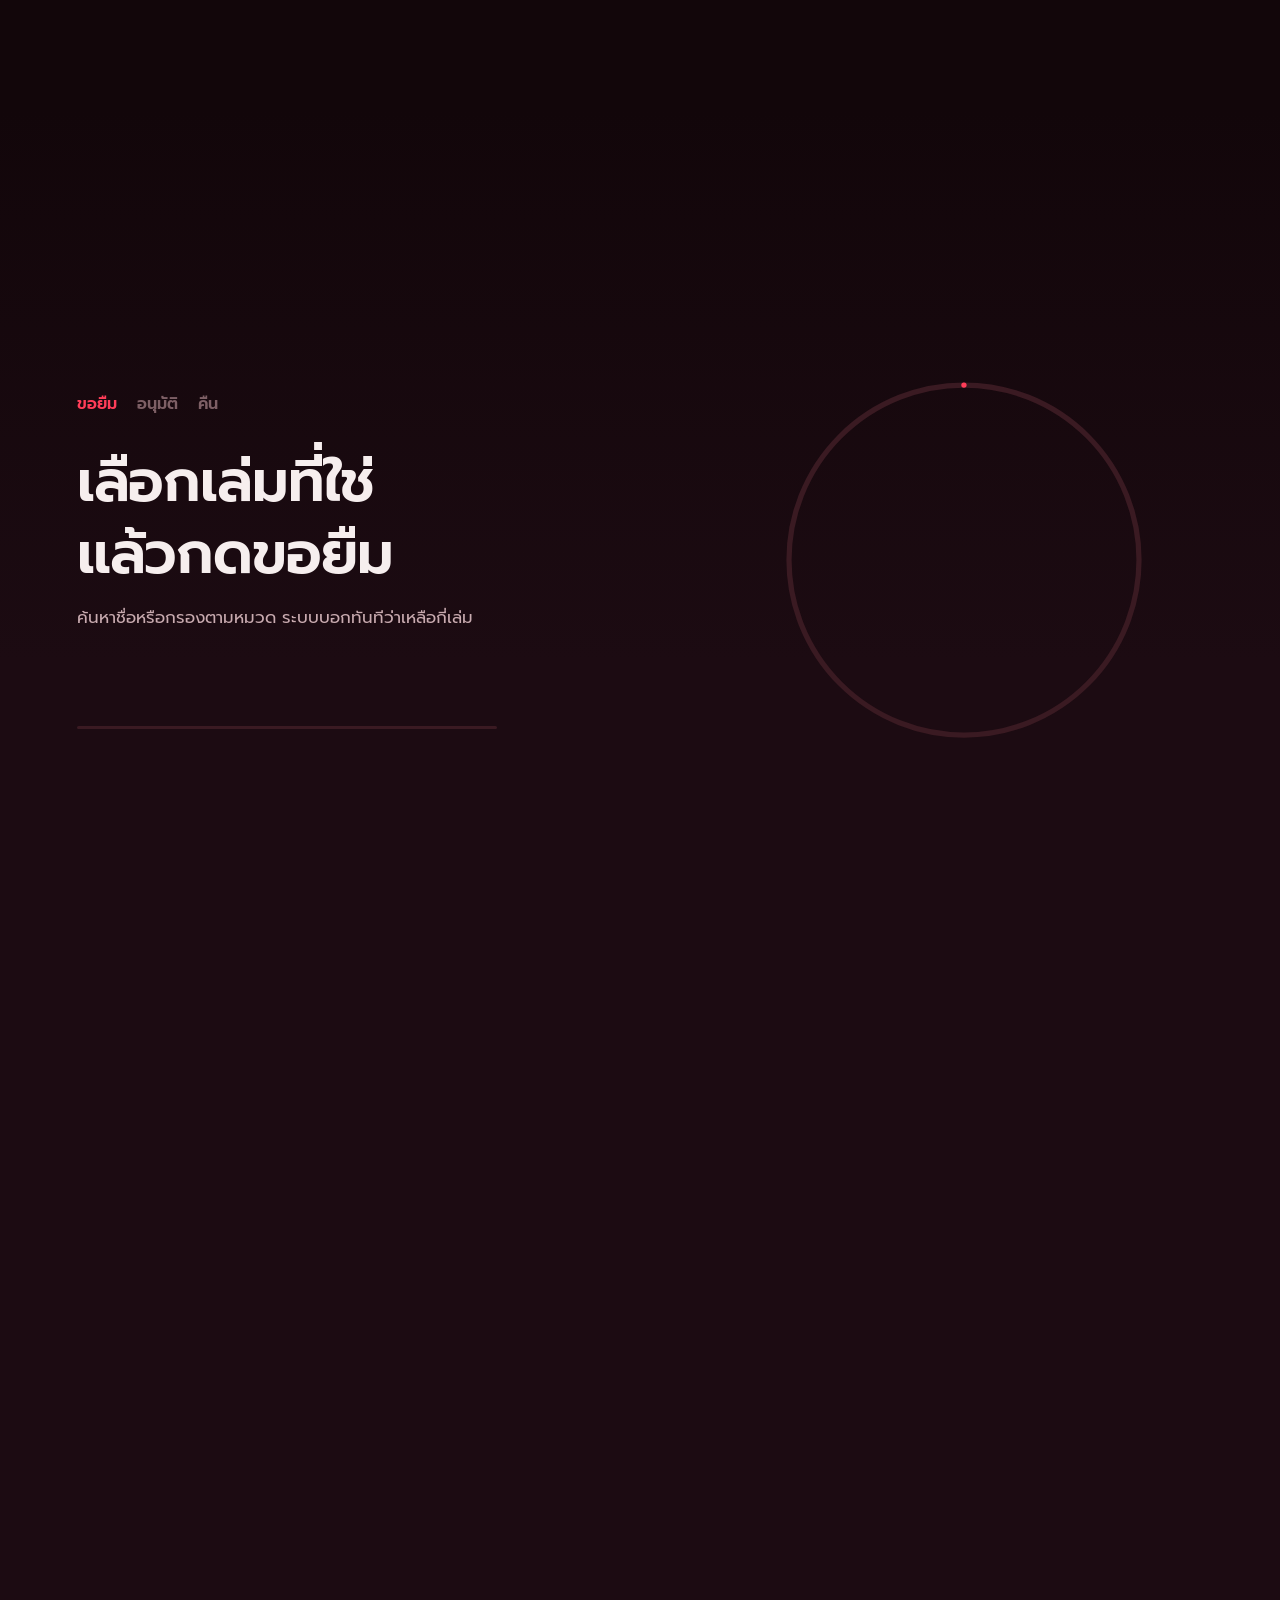
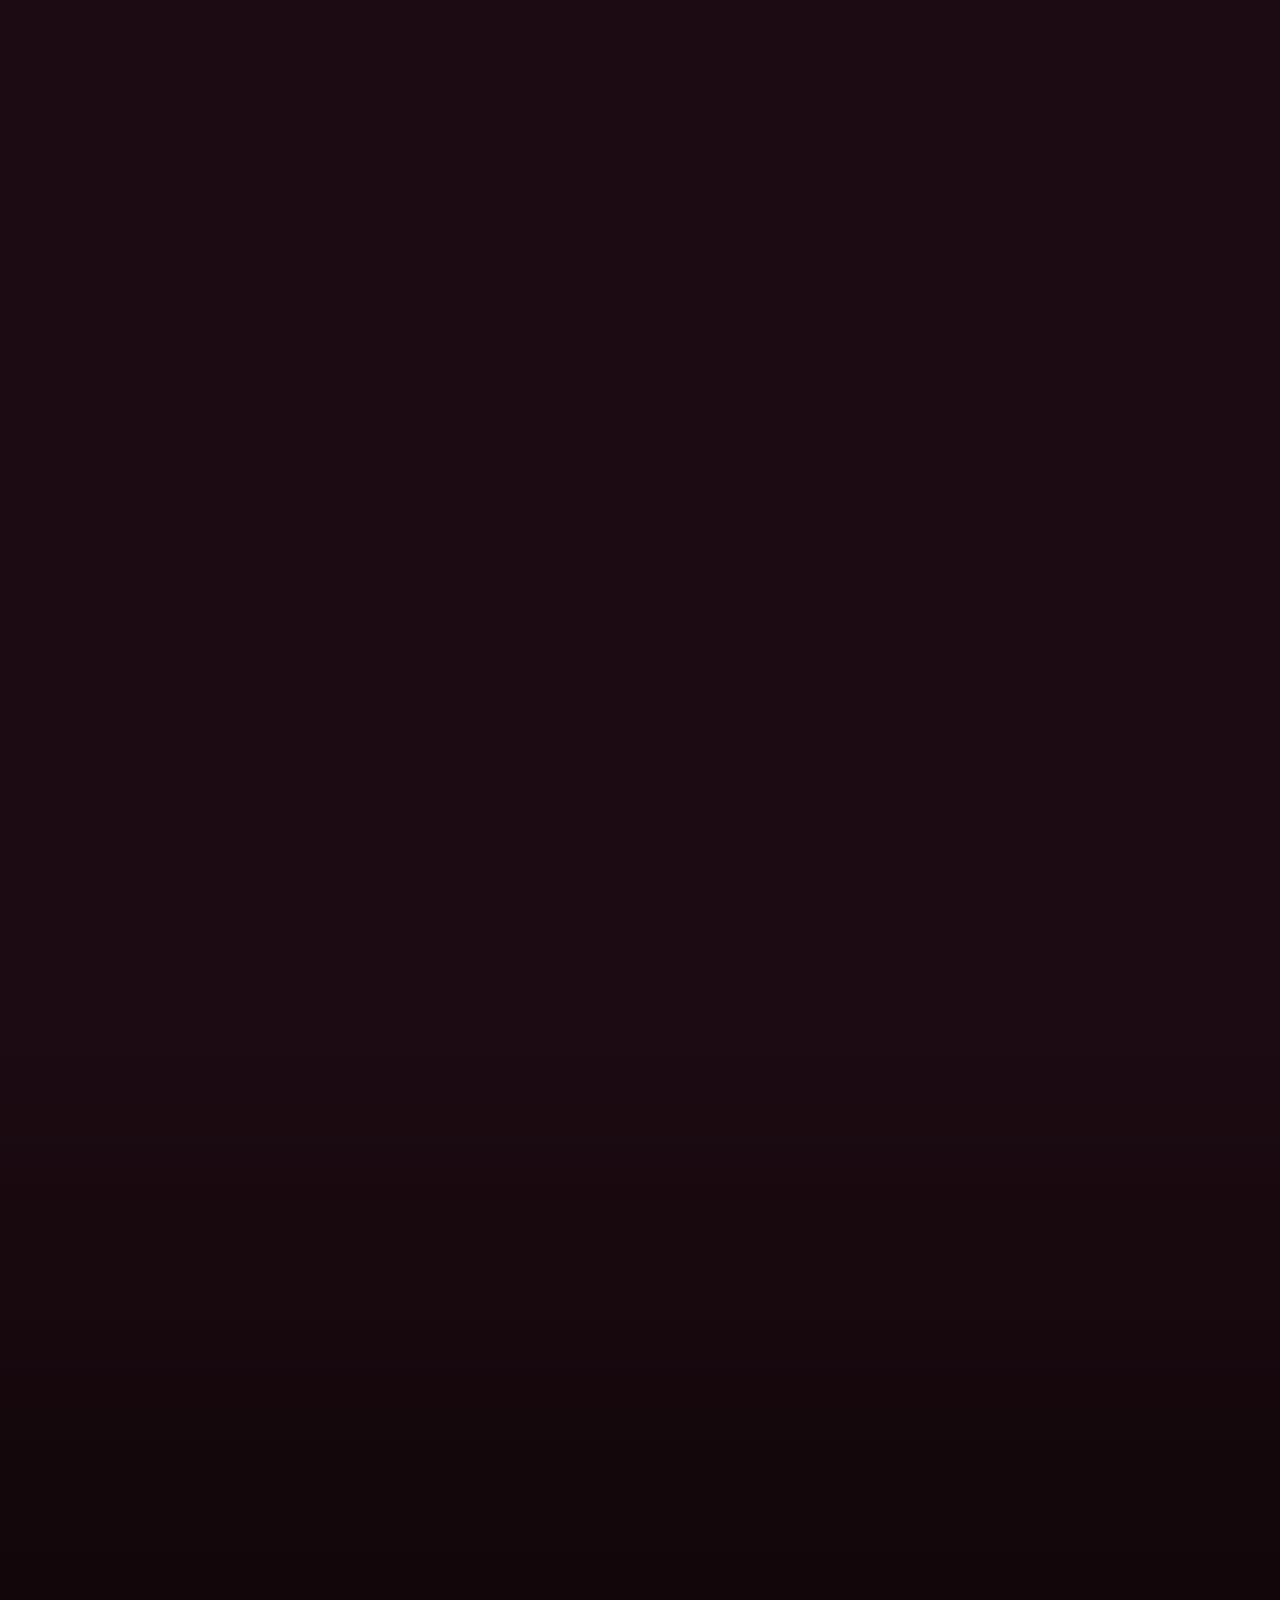
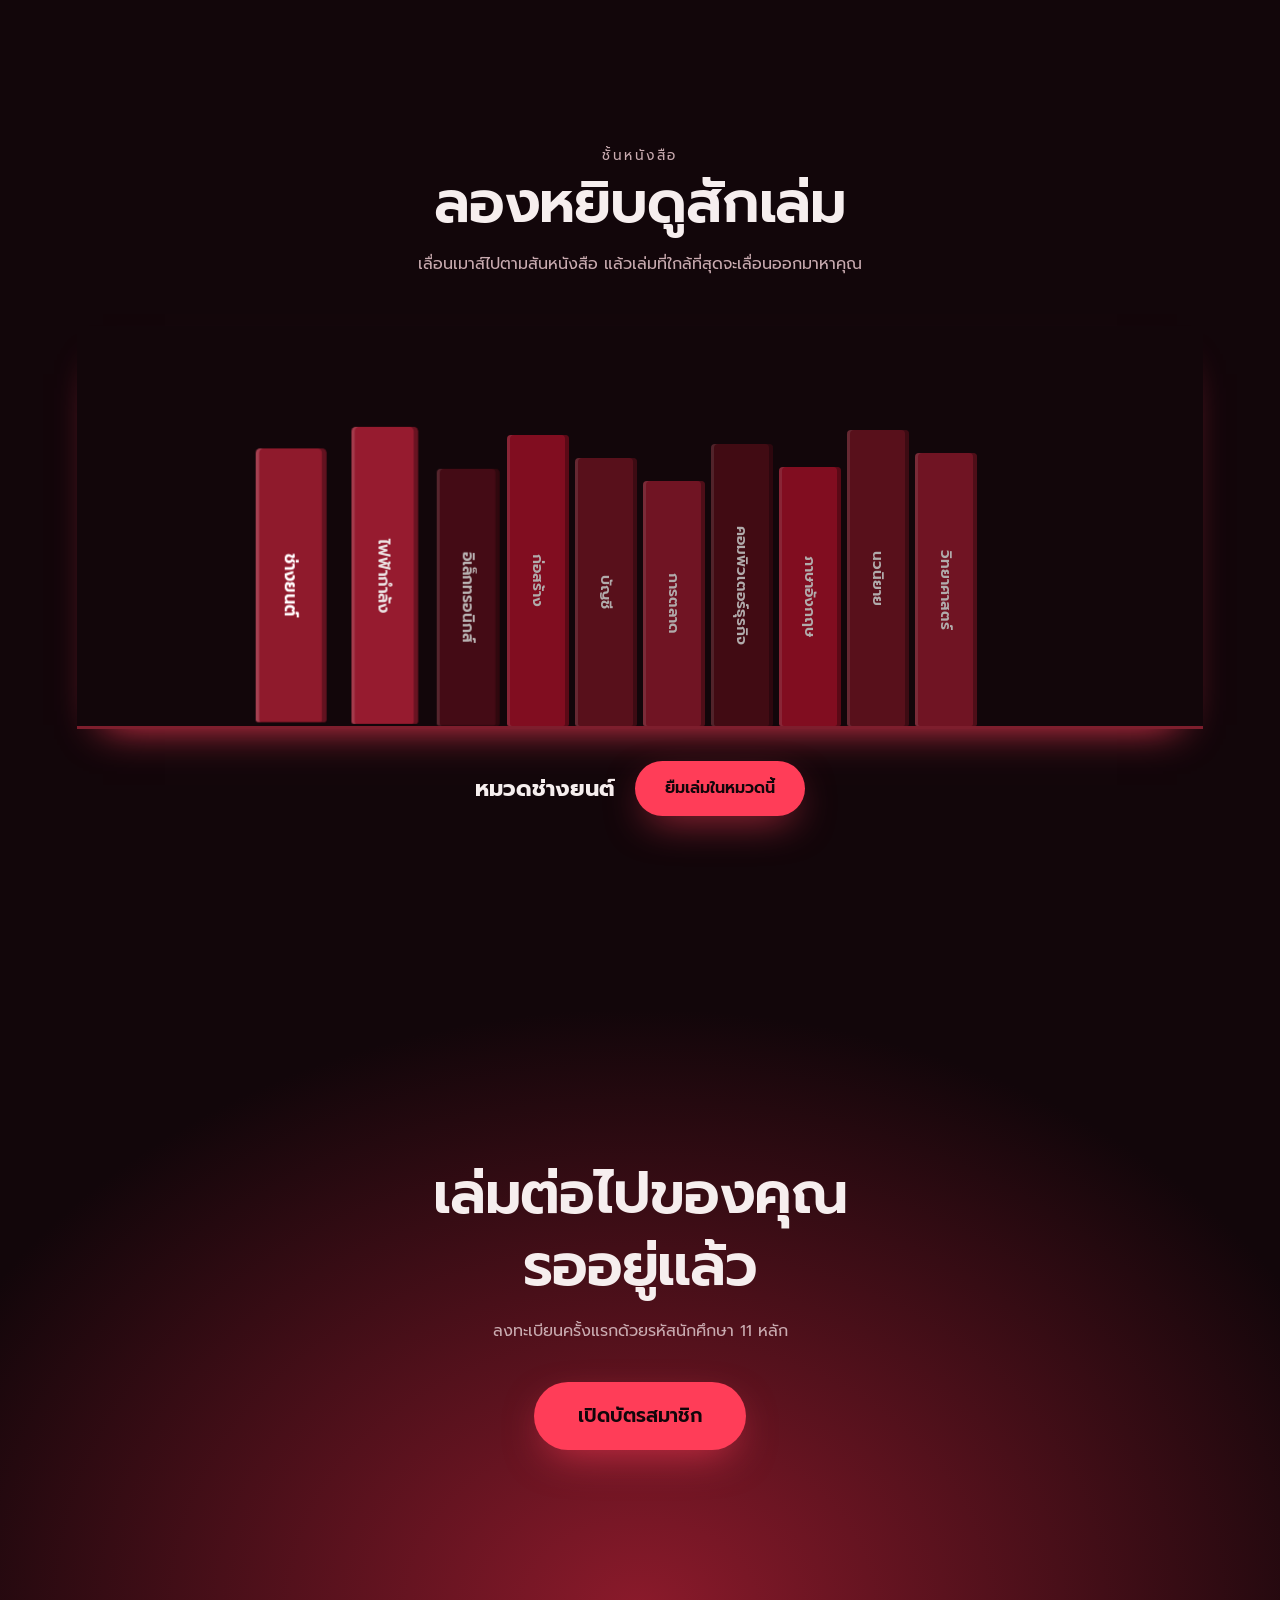
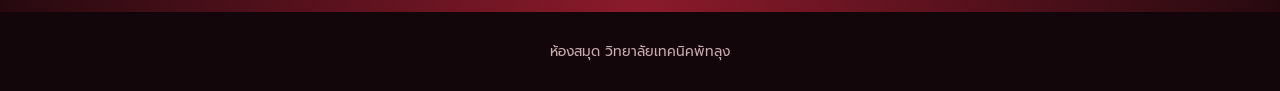
<file: home.html>
<!doctype html><html lang="th"><head><meta charset="utf-8"><meta name="viewport" content="width=device-width,initial-scale=1"><meta name="theme-color" content="#12060a"><title>ห้องสมุด วิทยาลัยเทคนิคพัทลุง</title>
<link href="https://fonts.googleapis.com/css2?family=Prompt:wght@400;600&display=swap" rel="stylesheet">
<style>
:root{--bg:#12060a;--bg2:#1c0b12;--ink:#f6eeee;--mut:#c9abb0;--red:#ff3d58;--wine:#8b1a2b;--p:0;--f:0;--mx:0;--my:0}
*{box-sizing:border-box;margin:0}html{scroll-behavior:smooth}
body{background:var(--bg);color:var(--ink);font-family:Prompt,'Noto Sans Thai',sans-serif;line-height:1.7;overflow-x:hidden}
body::after{content:"";position:fixed;inset:0;pointer-events:none;opacity:.07;z-index:20;background:url("data:image/svg+xml,%3Csvg xmlns='http://www.w3.org/2000/svg' width='160' height='160'%3E%3Cfilter id='n'%3E%3CfeTurbulence baseFrequency='.8'/%3E%3C/filter%3E%3Crect width='100%25' height='100%25' filter='url(%23n)'/%3E%3C/svg%3E")}
a{color:inherit;text-decoration:none}
.nv{position:fixed;top:0;left:0;right:0;z-index:10;display:flex;justify-content:space-between;align-items:center;padding:16px 6vw;background:linear-gradient(rgba(18,6,10,.85),transparent)}
.nv b{font-weight:600;letter-spacing:.02em}
.nv a{border:1px solid rgba(246,238,238,.35);border-radius:99px;padding:8px 20px;font-size:.9rem;transition:.2s}.nv a:hover{background:var(--ink);color:var(--bg)}
.eye{color:var(--mut);font-size:.85rem;letter-spacing:.18em;margin-bottom:16px}
.btn{display:inline-block;background:var(--red);color:var(--bg);font-weight:600;border-radius:99px;padding:14px 30px;transition:transform .2s,box-shadow .3s;box-shadow:0 14px 40px -12px rgba(255,61,88,.7)}
.btn:hover{transform:translate(var(--tx,0),var(--ty,0)) scale(1.04)}
/* hero: camera flies down the aisle */
.hero{height:190vh}.pin{position:sticky;top:0;height:100vh;overflow:hidden}
.stage{position:absolute;inset:0;perspective:800px;background:radial-gradient(70% 60% at 50% 100%,#3a0c18,var(--bg))}
.world{position:absolute;inset:0;transform-style:preserve-3d;transform:translateZ(calc(var(--p)*640px)) rotateX(calc(var(--my)*3deg)) rotateY(calc(var(--mx)*4deg))}
.row{position:absolute;left:-12%;right:-12%;bottom:calc(5vh + var(--r)*9vh);display:flex;gap:6px;align-items:flex-end;justify-content:center;transform:translateZ(var(--z));filter:blur(var(--b));border-bottom:2px solid rgba(255,61,88,.35);opacity:calc(1 - var(--r)*.13)}
.row:first-child{opacity:calc(1 - var(--p)*1.8)}
.row i{flex:none;width:var(--w);height:var(--h);background:var(--c);border-radius:3px 3px 1px 1px;box-shadow:inset 3px 0 0 rgba(255,255,255,.1),inset -3px 0 0 rgba(0,0,0,.28)}
.row i::after{content:"";display:block;margin:14% auto 0;width:60%;height:3px;background:rgba(255,255,255,.32);box-shadow:0 8px 0 rgba(255,255,255,.18)}
.stage::after{content:"";position:absolute;inset:0;background:radial-gradient(ellipse 60% 55% at 28% 50%,rgba(18,6,10,.88),transparent 75%)}
.copy{position:absolute;inset:0;z-index:2;display:grid;align-content:center;padding:0 6vw;opacity:calc(1 - var(--p)*2.1);transform:translateY(calc(var(--p)*-50px));filter:blur(calc(var(--p)*8px))}
h1{font-size:clamp(2.6rem,8.5vw,7rem);line-height:1.18;font-weight:600;letter-spacing:-.03em}h1 em{font-style:normal;color:var(--red)}
.copy p{max-width:34ch;color:var(--mut);margin:20px 0 32px;font-size:1.1rem}
/* chapters: the scroll advances the argument */
.flow{height:340vh;background:linear-gradient(var(--bg),var(--bg2) 18%,var(--bg2) 82%,var(--bg))}
.flow .pin{display:grid;grid-template-columns:1.1fr .9fr;align-items:center;gap:5vw;padding:0 6vw}
.tabs2{display:flex;gap:20px;margin-bottom:28px}.tabs2 span{color:#7d5f65;transition:.4s;font-weight:600}
.steps{position:relative;height:260px}
.steps article{position:absolute;inset:0;opacity:0;transform:translateY(28px);filter:blur(6px);transition:.6s}
h2{font-size:clamp(1.9rem,5vw,3.6rem);line-height:1.25;font-weight:600;letter-spacing:-.02em}
.steps p{color:var(--mut);margin-top:14px;max-width:40ch;font-size:1.05rem}
#pin[data-i="0"] article:nth-child(1),#pin[data-i="1"] article:nth-child(2),#pin[data-i="2"] article:nth-child(3){opacity:1;transform:none;filter:none}
#pin[data-i="0"] .tabs2 span:nth-child(1),#pin[data-i="1"] .tabs2 span:nth-child(2),#pin[data-i="2"] .tabs2 span:nth-child(3){color:var(--red)}
.rail{height:3px;background:#3a1a22;border-radius:9px;max-width:420px;margin-top:20px}.rail i{display:block;height:100%;width:calc(var(--f)*100%);background:var(--red);border-radius:9px}
.vis{position:relative;aspect-ratio:1;max-width:420px;justify-self:center;width:100%}
.vis svg{position:absolute;inset:0;width:100%;height:100%;fill:none;stroke:var(--ink);stroke-width:1.5;stroke-linecap:round;stroke-linejoin:round}
.vis .ico{opacity:0;transform:scale(.85);transition:.6s;transform-origin:center}
#pin[data-i="0"] .ico:nth-of-type(1),#pin[data-i="1"] .ico:nth-of-type(2),#pin[data-i="2"] .ico:nth-of-type(3){opacity:1;transform:none}
.ring{stroke:var(--red);stroke-width:3;stroke-dasharray:628;stroke-dashoffset:calc(628 - var(--f)*628);transform:rotate(-90deg);transform-origin:center}
/* signature: pull a spine off the shelf */
.shelf{padding:18vh 6vw 14vh;text-align:center;background:var(--bg)}
.shelf p{color:var(--mut);margin:12px auto 0;max-width:46ch}
.wrap{margin-top:48px;border-bottom:3px solid rgba(255,61,88,.45);box-shadow:0 22px 40px -26px var(--red)}
.rack{display:flex;justify-content:center;gap:6px;perspective:1300px;height:400px;align-items:flex-end;padding:70px 4vw 0;overflow-x:auto}
.sp{flex:none;width:62px;height:calc(240px + var(--h)*1px);background:var(--c);border:0;border-radius:4px 4px 2px 2px;color:var(--ink);font:600 .95rem Prompt,sans-serif;writing-mode:vertical-rl;padding:18px 0;cursor:pointer;box-shadow:inset 3px 0 0 rgba(255,255,255,.14),inset -4px 0 0 rgba(0,0,0,.3);transform:translateZ(calc(var(--d,0)*160px)) translateY(calc(var(--d,0)*-28px));transition:transform .25s ease-out,filter .25s;filter:brightness(calc(.72 + var(--d,0)*.45))}
.read{margin-top:32px;display:flex;gap:20px;justify-content:center;align-items:center;flex-wrap:wrap}.read b{font-size:1.4rem}
/* close */
.end{text-align:center;padding:24vh 6vw 18vh;background:radial-gradient(60% 90% at 50% 100%,var(--wine),var(--bg))}
.end p{color:var(--mut);margin:16px 0 36px}.end .btn{font-size:1.2rem;padding:18px 44px}
footer{padding:28px 6vw;color:var(--mut);font-size:.85rem;text-align:center;background:var(--bg)}
@media(max-width:800px){.flow .pin{grid-template-columns:1fr;align-content:center;gap:12px}.vis{order:-1;max-width:200px}.steps{height:230px}.sp{width:52px}}
@media(prefers-reduced-motion:reduce){*{transition:none!important}}
</style></head><body>
<nav class="nv"><b>ห้องสมุด วิทยาลัยเทคนิคพัทลุง</b><a href="login.html">เข้าสู่ระบบ</a></nav>
<header class="hero" id="hero"><div class="pin"><div class="stage"><div class="world" id="world"></div></div>
<div class="copy"><p class="eye" style="margin:0 0 16px">ยืมหนังสือออนไลน์</p><h1>ความรู้ทั้งห้องสมุด<br><em>อยู่ในมือคุณ</em></h1><p>ขอยืมจากมือถือ รับอีเมลเมื่ออนุมัติ แล้วมารับเล่มจริงที่ห้องสมุด</p><div><a class="btn" href="login.html">เริ่มยืมเลย</a></div></div></div></header>
<section class="flow" id="flow"><div class="pin" id="pin" data-i="0"><div><div class="tabs2"><span>ขอยืม</span><span>อนุมัติ</span><span>คืน</span></div>
<div class="steps"><article><h2>เลือกเล่มที่ใช่<br>แล้วกดขอยืม</h2><p>ค้นหาชื่อหรือกรองตามหมวด ระบบบอกทันทีว่าเหลือกี่เล่ม</p></article>
<article><h2>แอดมินอนุมัติ<br>อีเมลถึงคุณ</h2><p>เลขที่การยืม วันยืม และวันคืน ส่งเข้าอีเมลของคุณทันที</p></article>
<article><h2>รับเล่มจริง<br>คืนตามกำหนด</h2><p>คืนที่ห้องสมุด แอดมินกดรับคืน คุณได้อีเมลยืนยันอีกครั้ง</p></article></div>
<div class="rail"><i></i></div></div>
<div class="vis"><svg viewBox="0 0 240 240"><circle cx="120" cy="120" r="100" stroke="#3a1a22" stroke-width="3"/><circle class="ring" cx="120" cy="120" r="100"/></svg>
<svg class="ico" viewBox="0 0 24 24" style="padding:30%"><path d="M4 4h12a4 4 0 014 4v13H8a4 4 0 01-4-4zM4 17a4 4 0 014-4h12"/></svg>
<svg class="ico" viewBox="0 0 24 24" style="padding:30%"><path d="M5 12l5 5 9-10"/></svg>
<svg class="ico" viewBox="0 0 24 24" style="padding:30%"><path d="M9 14L4 9l5-5M4 9h10a6 6 0 010 12h-3"/></svg></div></div></section>
<section class="shelf"><p class="eye">ชั้นหนังสือ</p><h2>ลองหยิบดูสักเล่ม</h2><p>เลื่อนเมาส์ไปตามสันหนังสือ แล้วเล่มที่ใกล้ที่สุดจะเลื่อนออกมาหาคุณ</p>
<div class="wrap"><div class="rack" id="rack"></div></div>
<div class="read"><b id="cat"></b><a class="btn" href="login.html">ยืมเล่มในหมวดนี้</a></div></section>
<section class="end"><h2>เล่มต่อไปของคุณ<br>รออยู่แล้ว</h2><p>ลงทะเบียนครั้งแรกด้วยรหัสนักศึกษา 11 หลัก</p><a class="btn" id="cta" href="login.html">เปิดบัตรสมาชิก</a></section>
<footer>ห้องสมุด วิทยาลัยเทคนิคพัทลุง</footer>
<script>
const D=document,E=D.documentElement.style,R=matchMedia('(prefers-reduced-motion:reduce)').matches,mob=innerWidth<720,cl=v=>Math.min(1,Math.max(0,v));
const pal=['#7a1626','#9b1c31','#5a0f1b','#b3122d','#e9dcdd','#2a1116','#44121c'],rd=(a,b)=>a+Math.random()*(b-a);
const W=D.getElementById('world');
for(let r=0;r<(mob?3:5);r++){const row=D.createElement('div');row.className='row';row.style.cssText=`--r:${r};--z:${-r*260}px;--b:${r?0:3}px`;
for(let k=0;k<(mob?16:34);k++){const s=D.createElement('i');s.style.cssText=`--w:${rd(22,50)}px;--h:${rd(120,250)}px;--c:${pal[Math.random()*pal.length|0]}`;row.append(s)}W.append(row)}
const hero=D.getElementById('hero'),flow=D.getElementById('flow'),pin=D.getElementById('pin');
function upd(){const p=R?0:cl(scrollY/(hero.offsetHeight-innerHeight)),f=cl(-flow.getBoundingClientRect().top/(flow.offsetHeight-innerHeight));
E.setProperty('--p',p.toFixed(3));E.setProperty('--f',f.toFixed(3));pin.dataset.i=Math.min(2,f*3|0)}
let t;addEventListener('scroll',()=>{t||(t=requestAnimationFrame(()=>{t=0;upd()}))},{passive:true});upd();
if(!R)addEventListener('pointermove',e=>{E.setProperty('--mx',(e.clientX/innerWidth*2-1).toFixed(3));E.setProperty('--my',(e.clientY/innerHeight*2-1).toFixed(3))},{passive:true});
const cats=['ช่างยนต์','ไฟฟ้ากำลัง','อิเล็กทรอนิกส์','ก่อสร้าง','บัญชี','การตลาด','คอมพิวเตอร์ธุรกิจ','ภาษาอังกฤษ','นวนิยาย','วิทยาศาสตร์'];
const rack=D.getElementById('rack'),cat=D.getElementById('cat');let sel=0;
const sp=cats.map((c,i)=>{const b=D.createElement('button');b.className='sp';b.textContent=c;b.style.cssText=`--h:${(i*37)%60};--c:${pal[i%4]}`;b.onclick=b.onfocus=()=>pick(i);rack.append(b);return b});
const lit=x=>sp.forEach((b,i)=>b.style.setProperty('--d',Math.max(0,1-Math.abs(i-x)/2.2).toFixed(2)));
function pick(i){sel=i;cat.textContent='หมวด'+cats[i];lit(i)}
rack.addEventListener('pointermove',e=>{const r=rack.getBoundingClientRect();lit((e.clientX-r.left)/r.width*cats.length-.5)});
rack.addEventListener('pointerleave',()=>lit(sel));pick(0);
const cta=D.getElementById('cta');if(!R)D.querySelector('.end').addEventListener('pointermove',e=>{const r=cta.getBoundingClientRect();cta.style.setProperty('--tx',((e.clientX-r.left-r.width/2)*.12).toFixed(1)+'px');cta.style.setProperty('--ty',((e.clientY-r.top-r.height/2)*.18).toFixed(1)+'px')});
</script></body></html>
</file>
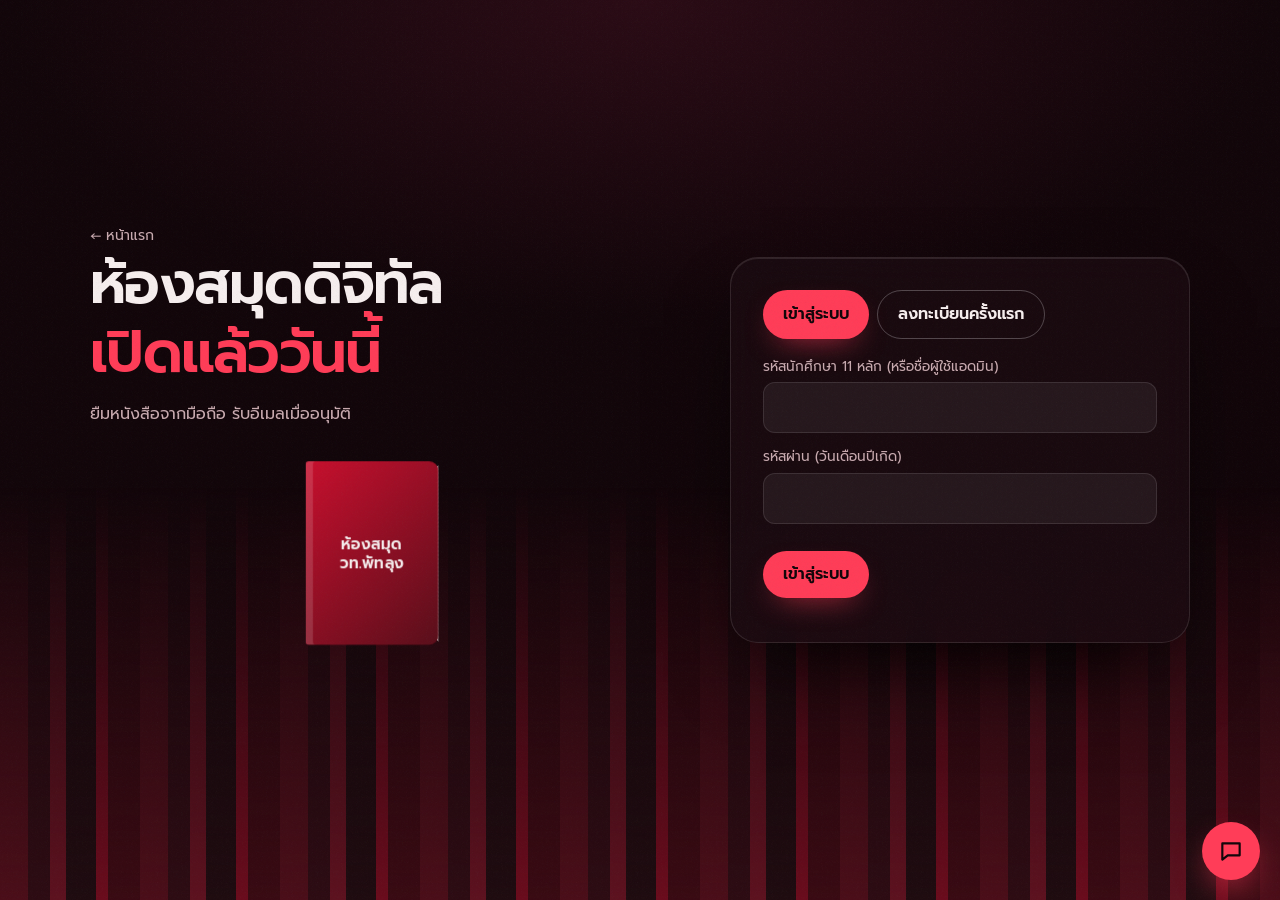
<file: login.html>
<!doctype html><html lang="th"><head><meta charset="utf-8"><meta name="viewport" content="width=device-width,initial-scale=1"><meta name="theme-color" content="#12060a"><title>เข้าสู่ระบบ</title><link href="https://fonts.googleapis.com/css2?family=Prompt:wght@400;600&display=swap" rel="stylesheet"><link rel="stylesheet" href="style.css"></head><body><div class="login"><div class="lg">
<div class="lc"><a href="index.html" class="mut">← หน้าแรก</a><h1>ห้องสมุดดิจิทัล<br><em>เปิดแล้ววันนี้</em></h1><p>ยืมหนังสือจากมือถือ รับอีเมลเมื่ออนุมัติ</p><div class="b3w"><div class="b3"><i class="f">ห้องสมุด<br>วท.พัทลุง</i><i class="k"></i><i class="s"></i><i class="p"></i></div></div></div>
<div class="box" id="bx"><div class="tabs"><button class="btn" id="t1">เข้าสู่ระบบ</button><button class="btn g" id="t2">ลงทะเบียนครั้งแรก</button></div>
<form id="f1"><label>รหัสนักศึกษา 11 หลัก (หรือชื่อผู้ใช้แอดมิน)</label><input id="id" required><label>รหัสผ่าน (วันเดือนปีเกิด)</label><input id="pw" type="password" required><br><br><button class="btn">เข้าสู่ระบบ</button></form>
<form id="f2" hidden><label>รหัสนักศึกษา 11 ตัว</label><input id="rid" required pattern="\d{11}" maxlength="11"><div id="ff"></div><br><button class="btn">ยืนยันการสมัคร</button></form><p id="msg" style="color:#ff9aa8;margin-top:12px"></p></div></div></div>
<script src="app.js"></script><script>
$('#ff').innerHTML=FORM();const sw=a=>{$('#f1').hidden=a;$('#f2').hidden=!a;$('#t1').className='btn'+(a?' g':'');$('#t2').className='btn'+(a?'':' g');const f=a?$('#f2'):$('#f1');f.style.animation='none';void f.offsetWidth;f.style.animation='up .45s both'};
$('#t1').onclick=()=>sw(0);$('#t2').onclick=()=>sw(1);
const go=u=>{document.body.classList.add('leave');setTimeout(()=>location=u,500)},bad=t=>{$('#msg').textContent=t;const b=$('#bx');b.classList.remove('sh');void b.offsetWidth;b.classList.add('sh')};
$('#f1').onsubmit=async e=>{e.preventDefault();$('#msg').textContent='';const id=$('#id').value.trim(),pw=$('#pw').value.trim();
try{if(id==CFG.adminUser){if(await sha(pw)!=CFG.adminHash)throw Error('รหัสผ่านไม่ถูกต้อง');sessionStorage.me=JSON.stringify({role:'admin',name:'ผู้ดูแล'});return go('Admin.html')}
const u=(await load('users',{})).d[id];if(!u||u.pw!=await sha(id+':'+pw))throw Error('รหัสนักศึกษาหรือรหัสผ่านไม่ถูกต้อง');
sessionStorage.me=JSON.stringify({role:'user',id,name:u.first+' '+u.last});go('borrow.html')}catch(x){bad(x.message)}};
$('#f2').onsubmit=async e=>{e.preventDefault();const id=$('#rid').value,g=GET(),pw=await sha(id+':'+g.dob);
try{await upd('users',{},u=>{if(u[id])throw Error('รหัสนี้ลงทะเบียนแล้ว');u[id]={...g,pw}});$('#msg').style.color='#7be0a4';$('#msg').textContent='สมัครสำเร็จ ใช้รหัสนักศึกษาและวันเกิดเป็นรหัสผ่าน';sw(0)}catch(x){$('#msg').style.color='#ff9aa8';bad(x.message)}};
</script></body></html>
</file>
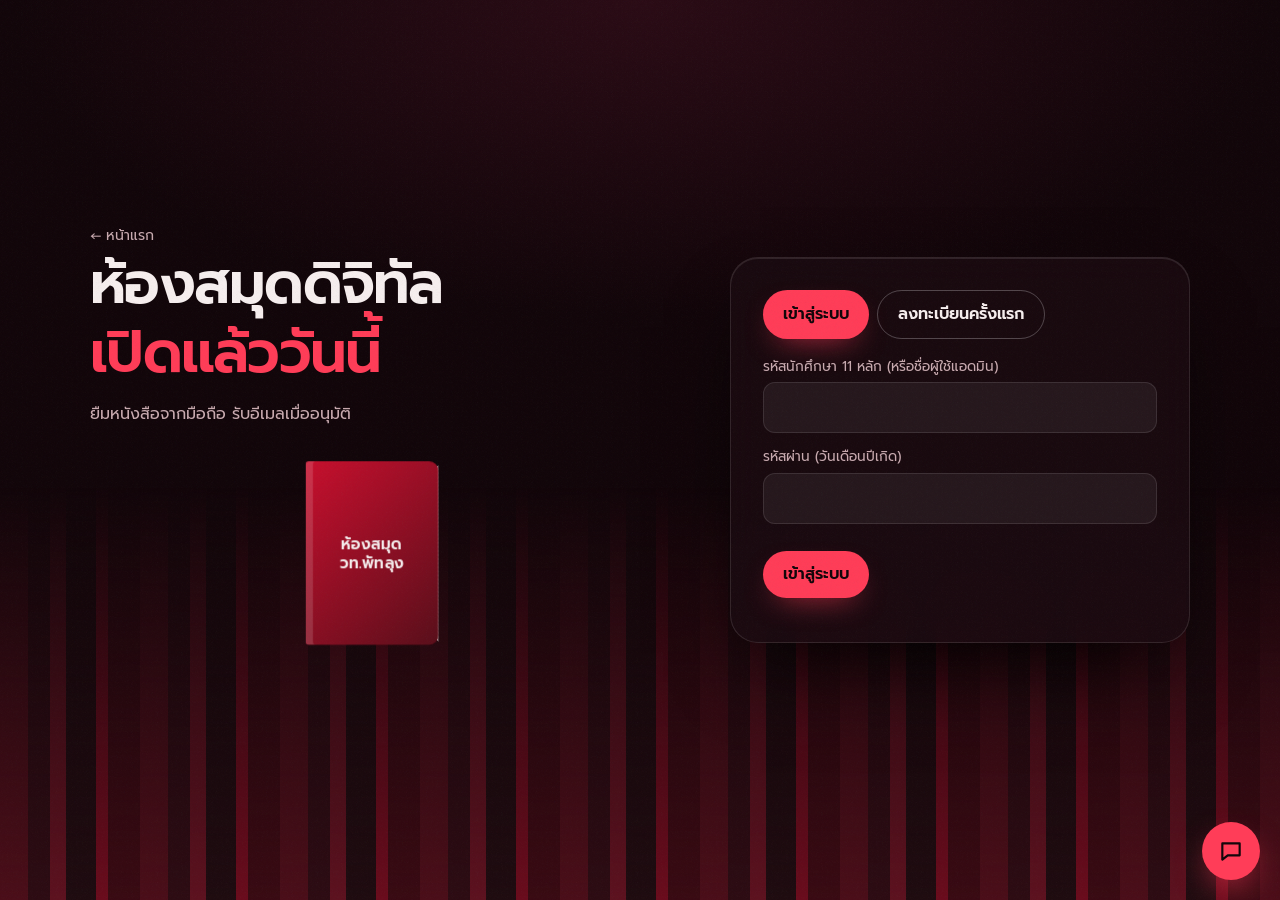
<file: Register.html>
<!doctype html><html lang="th"><head><meta charset="utf-8"><meta name="viewport" content="width=device-width,initial-scale=1"><meta name="theme-color" content="#12060a"><title>โปรไฟล์</title><link href="https://fonts.googleapis.com/css2?family=Prompt:wght@400;600&display=swap" rel="stylesheet"><link rel="stylesheet" href="style.css"></head><body><main><h1>โปรไฟล์ของคุณ</h1><div class="two-c">
<div class="idc" id="idc" data-tilt><span class="idh">ห้องสมุด วิทยาลัยเทคนิคพัทลุง</span><div class="ida" id="c_a">?</div><b id="c_n"></b><p id="c_l"></p><p id="c_d"></p><p id="c_m"></p><code id="c_i"></code><small id="c_e"></small></div>
<form class="card" id="f">กำลังโหลด...</form></div></main>
<script src="app.js"></script><script>
const m=guard('user');nav('Register.html');$('#c_i').textContent=m.id.replace(/(\d{4})(\d{4})(\d{3})/,'$1 $2 $3');
function sync(){const g=GET();$('#c_n').textContent=(g.first+' '+g.last).trim()||'ชื่อ นามสกุล';$('#c_l').textContent=g.level+(g.group?' · '+g.group:'');$('#c_d').textContent=g.dept||'แผนกวิชา';$('#c_m').textContent=g.major||'สาขาวิชา';$('#c_a').textContent=(g.first||'?')[0];$('#c_e').textContent=g.email||''}
load('users',{}).then(({d})=>{$('#f').innerHTML=`<label>รหัสนักศึกษา</label><input value="${m.id}" disabled>${FORM(d[m.id])}<br><br><button class="btn">${ic('check')}บันทึก</button>`;sync()}).catch(e=>$('#f').textContent=e.message);
$('#f').addEventListener('input',()=>$('#first')&&sync());
$('#f').onsubmit=async e=>{e.preventDefault();const g=GET(),pw=await sha(m.id+':'+g.dob);
try{await upd('users',{},u=>{u[m.id]={...u[m.id],...g,pw}});sessionStorage.me=JSON.stringify({...m,name:g.first+' '+g.last});const c=$('#idc');c.classList.remove('stamp');void c.offsetWidth;c.classList.add('stamp');
const t=document.createElement('div');t.className='toast';t.textContent='บันทึกแล้ว';document.body.append(t);setTimeout(()=>t.remove(),2500)}catch(x){alert(x.message)}};
</script></body></html>
</file>
<file: style.css>
:root{--bg:#12060a;--bg2:#1c0b12;--ink:#f6eeee;--mut:#c9abb0;--red:#ff3d58;--wine:#8b1a2b;--line:rgba(255,255,255,.11);--r:18px;--sh:inset 0 1px 0 rgba(255,255,255,.07),0 18px 40px -22px #000;color-scheme:dark}
*{box-sizing:border-box;margin:0}
body{font-family:Prompt,'Noto Sans Thai',sans-serif;background:radial-gradient(70% 50% at 50% 0,#2b0c16,var(--bg) 70%) fixed;color:var(--ink);line-height:1.7;min-height:100vh}
body::after{content:"";position:fixed;inset:0;pointer-events:none;opacity:.06;z-index:30;background:url("data:image/svg+xml,%3Csvg xmlns='http://www.w3.org/2000/svg' width='160' height='160'%3E%3Cfilter id='n'%3E%3CfeTurbulence baseFrequency='.8'/%3E%3C/filter%3E%3Crect width='100%25' height='100%25' filter='url(%23n)'/%3E%3C/svg%3E")}
a{color:inherit;text-decoration:none}
.top{position:sticky;top:0;z-index:5;display:flex;align-items:center;gap:6px;padding:10px 20px;flex-wrap:wrap;background:rgba(18,6,10,.78);backdrop-filter:blur(14px);border-bottom:1px solid var(--line)}
.top b{margin-right:auto;font-weight:600;display:flex;gap:8px;align-items:center}.top b svg{color:var(--red)}
.top a,.top button{display:flex;gap:6px;align-items:center;color:var(--mut);background:none;border:0;padding:8px 14px;border-radius:99px;font:inherit;cursor:pointer;transition:.2s}
.top a:hover,.top button:hover{color:var(--ink);background:rgba(255,255,255,.07)}.top a.on{color:var(--bg);background:var(--red);font-weight:600}
main{max-width:1080px;margin:auto;padding:28px 20px 60px}
main>*{animation:up .6s both}main>*:nth-child(2){animation-delay:.07s}main>*:nth-child(3){animation-delay:.14s}main>*:nth-child(4){animation-delay:.21s}
h1{font-size:1.6rem;font-weight:600;letter-spacing:-.02em;line-height:1.3;margin-bottom:14px}
.mut{color:var(--mut);font-size:.88rem}
.hero{position:relative;overflow:hidden;background:#4a0c18;border-radius:28px;padding:40px 32px;margin-bottom:28px;box-shadow:inset 0 1px 0 rgba(255,255,255,.14),0 30px 50px -30px #000}
.hero::before{content:"";position:absolute;width:560px;height:560px;right:-140px;top:-240px;background:radial-gradient(closest-side,rgba(255,61,88,.5),transparent)}
.hero::after{content:"";position:absolute;width:420px;height:420px;left:-140px;bottom:-260px;background:radial-gradient(closest-side,rgba(255,255,255,.1),transparent)}
.hero>*{position:relative}.hero small{color:#f1cfd4;display:block;margin-bottom:4px;letter-spacing:.14em}
.hero h1{font-size:clamp(1.8rem,4.5vw,2.8rem);margin-bottom:20px;letter-spacing:-.03em}
.pills{display:flex;gap:8px;flex-wrap:wrap;margin-bottom:20px}
.pill{background:rgba(255,255,255,.1);border:1px solid rgba(255,255,255,.18);border-radius:99px;padding:4px 14px;font-size:.85rem}
.due{display:flex;gap:12px;align-items:center;flex-wrap:wrap}.due input{width:auto;min-width:190px}.due span{color:#f1cfd4}
.grid{display:grid;grid-template-columns:repeat(auto-fill,minmax(230px,1fr));gap:16px}
.card{background:var(--bg2);border:1px solid var(--line);border-radius:var(--r);padding:18px;box-shadow:var(--sh)}
.btn{display:inline-flex;gap:6px;align-items:center;background:var(--red);color:var(--bg);font-weight:600;border:0;border-radius:99px;padding:10px 20px;font:inherit;font-weight:600;cursor:pointer;transition:transform .2s,box-shadow .3s;box-shadow:0 12px 30px -14px rgba(255,61,88,.8)}
.btn:hover{transform:scale(1.04)}.btn.g{background:transparent;color:var(--ink);border:1px solid rgba(255,255,255,.25);box-shadow:none}.btn.g:hover{background:rgba(255,255,255,.08)}
.btn:disabled{opacity:.35;cursor:not-allowed;transform:none}
input,select{width:100%;padding:11px 14px;border:1px solid var(--line);border-radius:12px;font:inherit;background:rgba(255,255,255,.06);color:var(--ink);transition:.2s}
input:focus,select:focus{outline:0;border-color:var(--red);box-shadow:0 0 0 3px rgba(255,61,88,.25)}input::placeholder{color:#8f7177}
label{display:block;font-size:.85rem;color:var(--mut);margin:12px 0 4px}
table{width:100%;border-collapse:collapse;background:var(--bg2);border-radius:var(--r);overflow:hidden;box-shadow:var(--sh)}
th,td{padding:12px 14px;text-align:left;border-bottom:1px solid var(--line);font-size:.88rem}
th{background:#2a1018;color:var(--mut);font-weight:600}tr:hover td{background:rgba(255,255,255,.03)}
.tag{padding:2px 12px;border-radius:99px;font-size:.78rem;background:rgba(255,61,88,.16);color:#ff9aa8}
.ok{background:rgba(70,200,120,.16);color:#7be0a4}
.tabs{display:flex;gap:8px;margin-bottom:16px;flex-wrap:wrap}.wrap{overflow-x:auto;margin-bottom:20px}
.row{display:flex;gap:10px;flex-wrap:wrap;align-items:end}.row>*{flex:1;min-width:140px}
.ic{width:18px;height:18px;stroke:currentColor;fill:none;stroke-width:2;stroke-linecap:round;stroke-linejoin:round}
.bar2{display:flex;gap:12px;align-items:center;flex-wrap:wrap;margin-bottom:20px}.bar2 input{flex:1;min-width:200px;max-width:340px;border-radius:99px;padding:11px 18px}
.chip{border:1px solid var(--line);background:transparent;color:var(--mut);border-radius:99px;padding:7px 16px;font:inherit;font-size:.88rem;cursor:pointer;transition:.2s}
.chip.on,.chip:hover{background:var(--red);color:var(--bg);border-color:var(--red)}
.it{display:flex;flex-direction:column;gap:6px;padding:20px;transition:transform .25s,box-shadow .25s;animation:up .5s both var(--d,0ms)}
.it:hover{box-shadow:inset 0 1px 0 rgba(255,255,255,.1),0 24px 40px -18px rgba(255,61,88,.35)}.it h3{font-size:1.05rem;line-height:1.35}
.tile{width:48px;height:48px;border-radius:14px;background:rgba(255,61,88,.14);color:var(--red);display:grid;place-items:center;margin-bottom:8px}.tile svg{width:24px;height:24px}
.bar{height:6px;border-radius:9px;background:rgba(255,255,255,.1);overflow:hidden;margin-top:6px}.bar i{display:block;height:100%;background:var(--red);border-radius:9px;transition:width .6s}
.meta{font-size:.8rem;color:var(--mut);margin-bottom:10px}.full{width:100%;justify-content:center;margin-top:auto;padding:12px}
.sk{height:230px;background:linear-gradient(90deg,#1c0b12 25%,#2a1018 50%,#1c0b12 75%);background-size:200% 100%;animation:sh 1.2s infinite}
.toast{position:fixed;bottom:24px;left:50%;transform:translateX(-50%);background:var(--ink);color:var(--bg);padding:12px 22px;border-radius:99px;box-shadow:0 12px 30px -10px #000;animation:up .3s both;z-index:40}
.login{position:relative;min-height:100vh;display:grid;place-items:center;padding:20px;overflow:hidden;background:radial-gradient(60% 70% at 50% 100%,#5a0f1b,var(--bg))}
.login::before{content:"";position:absolute;left:0;right:0;bottom:0;height:46vh;opacity:.55;background:repeating-linear-gradient(90deg,#7a1626 0 28px,#44121c 28px 50px,#9b1c31 50px 66px,#2a1116 66px 96px,#b3122d 96px 108px,#5a0f1b 108px 140px);-webkit-mask:linear-gradient(transparent,#000);mask:linear-gradient(transparent,#000)}
.box{position:relative;background:rgba(28,11,18,.82);backdrop-filter:blur(16px);border:1px solid var(--line);border-radius:28px;padding:32px;width:min(460px,100%);box-shadow:inset 0 1px 0 rgba(255,255,255,.1),0 40px 80px -30px #000;animation:up .6s both}
@keyframes up{from{opacity:0;transform:translateY(14px)}}@keyframes sh{to{background-position:-200% 0}}
@media(prefers-reduced-motion:reduce){*{animation:none!important;transition:none!important}}
@media(max-width:600px){.hero{padding:28px 20px}main{padding:16px 14px 40px}}
@media print{@page{size:A4 landscape;margin:10mm}.top,.noprint,body::after{display:none!important}body{background:#fff;color:#000}h1{color:#000}table{background:#fff;box-shadow:none}th{background:#eee;color:#000}td{color:#000;border-color:#999;font-size:10px;padding:4px}main>*{animation:none}}
/* ---- fx: 3D book, tilt, covers, tickets, id card ---- */
.login{background:transparent}
[data-tilt]{position:relative;transform:perspective(800px) rotateX(var(--rx,0deg)) rotateY(var(--ry,0deg)) translateZ(var(--lz,0px));transition:transform .18s ease-out,box-shadow .25s}
[data-tilt]::before{content:"";position:absolute;inset:0;border-radius:inherit;pointer-events:none;z-index:2;opacity:0;transition:opacity .3s;background:radial-gradient(circle at var(--gx,50%) var(--gy,0%),rgba(255,255,255,.16),transparent 55%)}[data-tilt]:hover::before{opacity:1}
.b3w{perspective:900px;display:grid;place-items:center;height:250px}
.b3{position:relative;width:130px;height:180px;transform-style:preserve-3d;animation:spin 10s linear infinite}
.b3>i{position:absolute;display:block;font-style:normal}
.b3 .f,.b3 .k{inset:0;background:linear-gradient(135deg,#c8102e,#5a0f1b);border-radius:3px 9px 9px 3px;display:grid;place-items:center;text-align:center;padding:10px;font-weight:600;font-size:.95rem;line-height:1.3;box-shadow:inset 7px 0 0 rgba(255,255,255,.14)}
.b3 .f{transform:translateZ(17px)}.b3 .k{transform:translateZ(-17px) rotateY(180deg)}
.b3 .s{width:34px;height:100%;left:-17px;background:#7a1626;transform:rotateY(-90deg)}
.b3 .p{width:34px;height:96%;top:2%;right:-17px;background:repeating-linear-gradient(0deg,#f6eeee 0 2px,#d9c7c9 2px 4px);transform:rotateY(90deg)}
@keyframes spin{from{transform:rotateX(-14deg) rotateY(0)}to{transform:rotateX(-14deg) rotateY(360deg)}}
.hero.two{display:grid;grid-template-columns:1fr auto;align-items:center;gap:24px}.hero.two .b3w{height:220px;width:220px}
.cv{height:150px;border-radius:4px 12px 12px 4px;background:linear-gradient(135deg,var(--c),#12060a 170%);box-shadow:inset 8px 0 0 rgba(0,0,0,.28),inset 10px 0 0 rgba(255,255,255,.08),0 16px 30px -14px #000;display:flex;flex-direction:column;justify-content:flex-end;padding:14px 14px 14px 26px;margin-bottom:10px}
.cv b{font-size:1.05rem;line-height:1.3}.cv small{color:rgba(255,255,255,.7)}
.fly{position:fixed;z-index:60;width:32px;height:42px;background:#ff3d58;border-radius:2px 5px 5px 2px;box-shadow:inset 5px 0 0 rgba(0,0,0,.25);pointer-events:none}
.stats{display:grid;grid-template-columns:repeat(auto-fit,minmax(150px,1fr));gap:14px;margin-bottom:24px}
.stat{padding:18px 20px}.stat b{display:block;font-size:2.2rem;line-height:1.1;color:var(--red)}.stat span{color:var(--mut);font-size:.85rem}
.tk{margin-bottom:14px;animation:inl .6s both var(--d,0ms);transition:box-shadow .25s,transform .25s}.tk:hover{transform:translateX(6px);box-shadow:inset 0 1px 0 rgba(255,255,255,.1),-6px 0 0 var(--red),0 24px 40px -22px rgba(255,61,88,.4)}
.tr{display:flex;justify-content:space-between;gap:12px;flex-wrap:wrap;align-items:flex-start}.tr b{font-size:1.05rem}.tr p{margin-top:2px}
.sp2{display:flex;position:relative;margin-top:18px}.sp2::before,.sp2::after{content:"";position:absolute;top:9px;left:16.667%;height:3px;border-radius:9px}
.sp2::before{right:16.667%;background:rgba(255,255,255,.1)}.sp2::after{width:calc(66.667%*var(--pg,0));background:var(--red);box-shadow:0 0 12px var(--red);transition:width 1.3s .3s cubic-bezier(.5,0,.2,1)}
.sp2 span{flex:1;position:relative;z-index:1;text-align:center;font-size:.75rem;color:var(--mut)}
.sp2 span::before{content:"";display:block;width:21px;height:21px;border-radius:50%;background:#2a1018;border:2px solid rgba(255,255,255,.2);margin:0 auto 4px;transition:.5s .6s}
.sp2 span.on{color:var(--ink)}.sp2 span.on::before{background:var(--red);border-color:var(--red);box-shadow:0 0 14px rgba(255,61,88,.9)}
.bad{background:rgba(255,61,88,.32);color:#fff}
@keyframes inl{from{opacity:0;transform:translateX(-24px)}}
.two-c{display:grid;grid-template-columns:minmax(0,380px) 1fr;gap:32px;align-items:start}
.idc{position:sticky;top:90px;width:100%;aspect-ratio:1.586;border-radius:22px;padding:20px;overflow:hidden;background:linear-gradient(135deg,#8b1a2b,#3a0a14);box-shadow:inset 0 1px 0 rgba(255,255,255,.2),0 40px 60px -30px #000;display:flex;flex-direction:column;gap:2px}
.idc::after{content:"";position:absolute;top:-50%;left:-60%;width:40%;height:200%;background:linear-gradient(90deg,transparent,rgba(255,255,255,.18),transparent);transform:rotate(20deg);animation:sheen 4.5s infinite}
@keyframes sheen{60%,100%{left:140%}}
.idh{font-size:.75rem;letter-spacing:.1em;color:#f1cfd4}.ida{position:absolute;right:20px;top:20px;width:56px;height:56px;border-radius:50%;background:#ff3d58;color:#12060a;display:grid;place-items:center;font-size:1.6rem;font-weight:600}
.idc b{margin-top:auto;font-size:1.25rem;line-height:1.3;padding-right:70px}.idc p{font-size:.85rem;color:#f1cfd4;line-height:1.4}.idc code{font-size:1.05rem;letter-spacing:.14em;margin-top:6px}.idc small{color:#f1cfd4}
.idc.stamp{animation:stamp .6s}@keyframes stamp{40%{transform:scale(1.05) rotate(-2deg)}}
.lg{display:grid;grid-template-columns:1fr 460px;gap:6vw;align-items:center;width:min(1100px,100%);position:relative;z-index:1}
.lc h1{font-size:clamp(2rem,5vw,3.6rem);line-height:1.2;letter-spacing:-.03em}.lc h1 em{font-style:normal;color:var(--red)}.lc p{color:var(--mut);margin-top:10px}
.sh{animation:shake .4s}@keyframes shake{25%{transform:translateX(-10px)}75%{transform:translateX(10px)}}
.leave .box{transition:.5s;transform:scale(.92) translateY(-30px);opacity:0}.leave .lc{transition:.5s;opacity:0;transform:translateX(-40px)}
@media(max-width:860px){.lg{grid-template-columns:1fr}.lc{display:none}.two-c{grid-template-columns:1fr}.idc{position:relative;top:0}.hero.two{grid-template-columns:1fr}.hero.two .b3w{height:170px;width:100%}.b3{transform:scale(.75)}}
</file>
